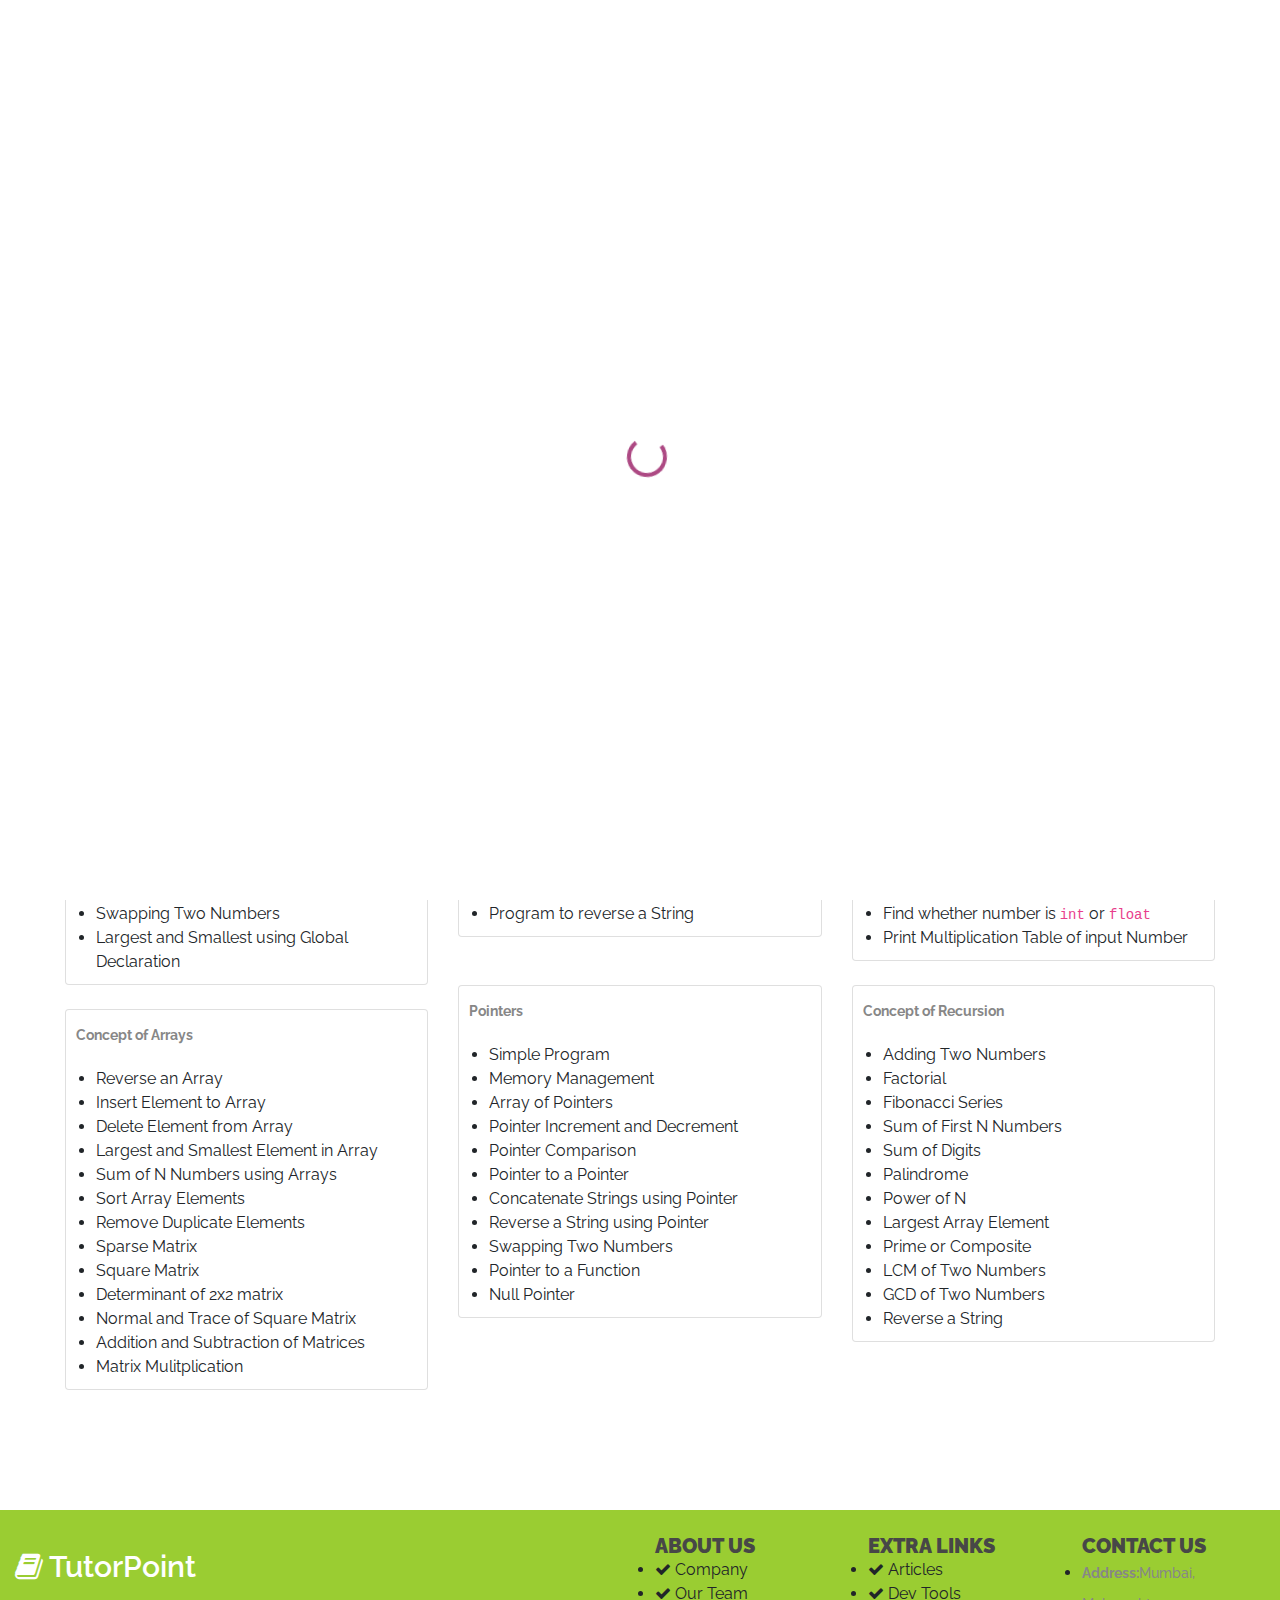
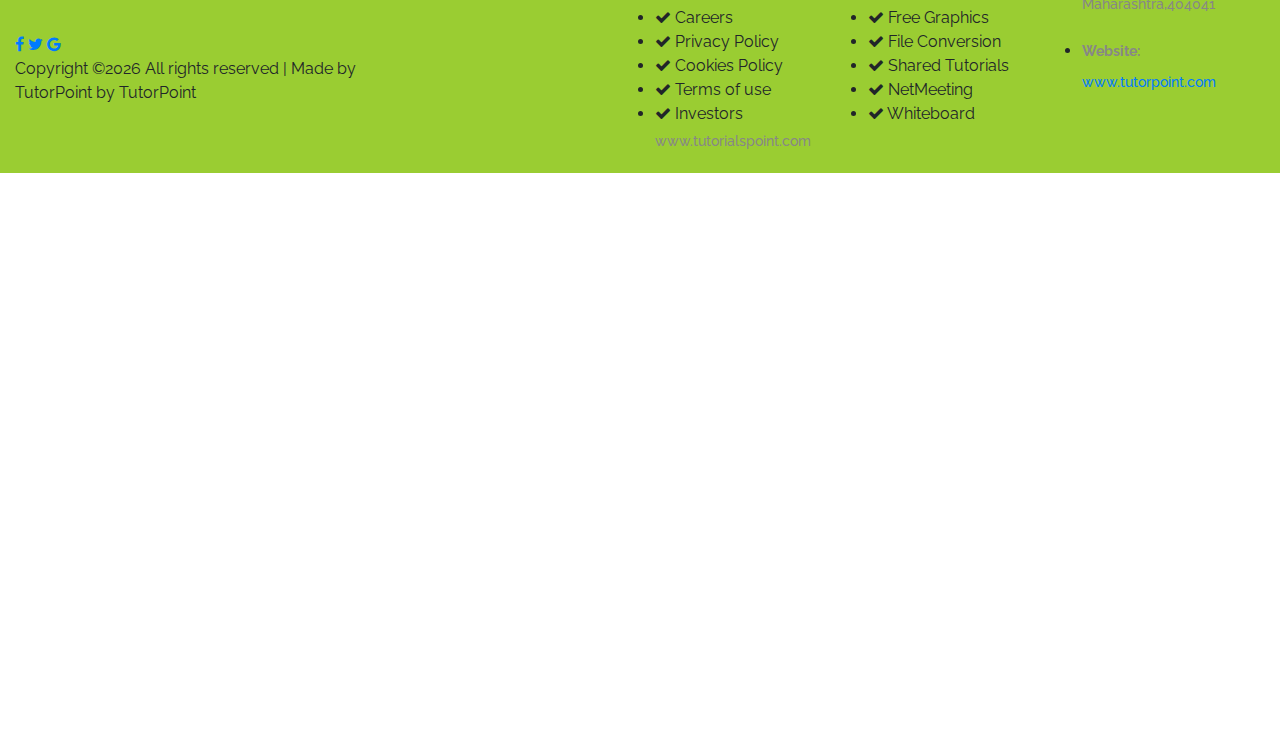
<file: index.html>
<html xmlns="http://www.w3.org/1999/xhtml" lang="en">

<head>
	<meta http-equiv="Content-Type" content="text/html; charset=utf-8" />
	<meta name="description" content="HTTrack is an easy-to-use website mirror utility. It allows you to download a World Wide website from the Internet to a local directory,building recursively all structures, getting html, images, and other files from the server to your computer. Links are rebuiltrelatively so that you can freely browse to the local site (works with any browser). You can mirror several sites together so that you can jump from one toanother. You can, also, update an existing mirror site, or resume an interrupted download. The robot is fully configurable, with an integrated help" />
	<meta name="keywords" content="httrack, HTTRACK, HTTrack, winhttrack, WINHTTRACK, WinHTTrack, offline browser, web mirror utility, aspirateur web, surf offline, web capture, www mirror utility, browse offline, local  site builder, website mirroring, aspirateur www, internet grabber, capture de site web, internet tool, hors connexion, unix, dos, windows 95, windows 98, solaris, ibm580, AIX 4.0, HTS, HTGet, web aspirator, web aspirateur, libre, GPL, GNU, free software" />
	<title>Local index - HTTrack Website Copier</title>
  <!-- Mirror and index made by HTTrack Website Copier/3.49-2 [XR&CO'2014] -->
	<style type="text/css">
	<!--

body {
	margin: 0;  padding: 0;  margin-bottom: 15px;  margin-top: 8px;
	background: #77b;
}
body, td {
	font: 14px "Trebuchet MS", Verdana, Arial, Helvetica, sans-serif;
	}

#subTitle {
	background: #000;  color: #fff;  padding: 4px;  font-weight: bold; 
	}

#siteNavigation a, #siteNavigation .current {
	font-weight: bold;  color: #448;
	}
#siteNavigation a:link    { text-decoration: none; }
#siteNavigation a:visited { text-decoration: none; }

#siteNavigation .current { background-color: #ccd; }

#siteNavigation a:hover   { text-decoration: none;  background-color: #fff;  color: #000; }
#siteNavigation a:active  { text-decoration: none;  background-color: #ccc; }


a:link    { text-decoration: underline;  color: #00f; }
a:visited { text-decoration: underline;  color: #000; }
a:hover   { text-decoration: underline;  color: #c00; }
a:active  { text-decoration: underline; }

#pageContent {
	clear: both;
	border-bottom: 6px solid #000;
	padding: 10px;  padding-top: 20px;
	line-height: 1.65em;
	background-image: url(backblue.gif);
	background-repeat: no-repeat;
	background-position: top right;
	}

#pageContent, #siteNavigation {
	background-color: #ccd;
	}


.imgLeft  { float: left;   margin-right: 10px;  margin-bottom: 10px; }
.imgRight { float: right;  margin-left: 10px;   margin-bottom: 10px; }

hr { height: 1px;  color: #000;  background-color: #000;  margin-bottom: 15px; }

h1 { margin: 0;  font-weight: bold;  font-size: 2em; }
h2 { margin: 0;  font-weight: bold;  font-size: 1.6em; }
h3 { margin: 0;  font-weight: bold;  font-size: 1.3em; }
h4 { margin: 0;  font-weight: bold;  font-size: 1.18em; }

.blak { background-color: #000; }
.hide { display: none; }
.tableWidth { min-width: 400px; }

.tblRegular       { border-collapse: collapse; }
.tblRegular td    { padding: 6px;  background-image: url(fade.gif);  border: 2px solid #99c; }
.tblHeaderColor, .tblHeaderColor td { background: #99c; }
.tblNoBorder td   { border: 0; }


// -->
</style>

</head>

<table width="76%" border="0" align="center" cellspacing="0" cellpadding="3" class="tableWidth">
	<tr>
	<td id="subTitle">HTTrack Website Copier - Open Source offline browser</td>
	</tr>
</table>
<table width="76%" border="0" align="center" cellspacing="0" cellpadding="0" class="tableWidth">
<tr class="blak">
<td>
	<table width="100%" border="0" align="center" cellspacing="1" cellpadding="0">
	<tr>
	<td colspan="6"> 
		<table width="100%" border="0" align="center" cellspacing="0" cellpadding="10">
		<tr> 
		<td id="pageContent"> 
<!-- ==================== End prologue ==================== -->

	<meta name="generator" content="HTTrack Website Copier/3.x">
	<TITLE>Local index - HTTrack</TITLE>
</HEAD>
<BODY>
<H1 ALIGN=Center>Index of locally available sites:</H1>
	<TABLE BORDER="0" WIDTH="100%" CELLSPACING="1" CELLPADDING="0">
		<TR>
			<TD BACKGROUND="fade.gif">
				&middot;
					<A HREF="internship.suvenconsultants.com/projects/tutorialspoint/courses.html">
						WebUni - Education Template
					</A>		
			</TD>
		</TR>
	</TABLE>
	<BR>
	<BR>
	<BR>
  	<H6 ALIGN="RIGHT">
	<I>Mirror and index made by HTTrack Website Copier [XR&amp;CO'2008]</I>
	</H6>
	<!-- Mirror and index made by HTTrack Website Copier/3.49-2 [XR&CO'2014] -->
	<!-- Thanks for using HTTrack Website Copier! -->
	<meta HTTP-EQUIV="Refresh" CONTENT="0; URL=internship.suvenconsultants.com/projects/tutorialspoint/courses.html">


<!-- ==================== Start epilogue ==================== -->
		</td>
		</tr>
		</table>
	</td>
	</tr>
	</table>
</td>
</tr>
</table>

<table width="76%" border="0" align="center" valign="bottom" cellspacing="0" cellpadding="0">
	<tr>
	<td id="footer"><small>&copy; 2008 Xavier Roche & other contributors - Web Design: Leto Kauler.</small></td>
	</tr>
</table>

</body>

</html>
</file>
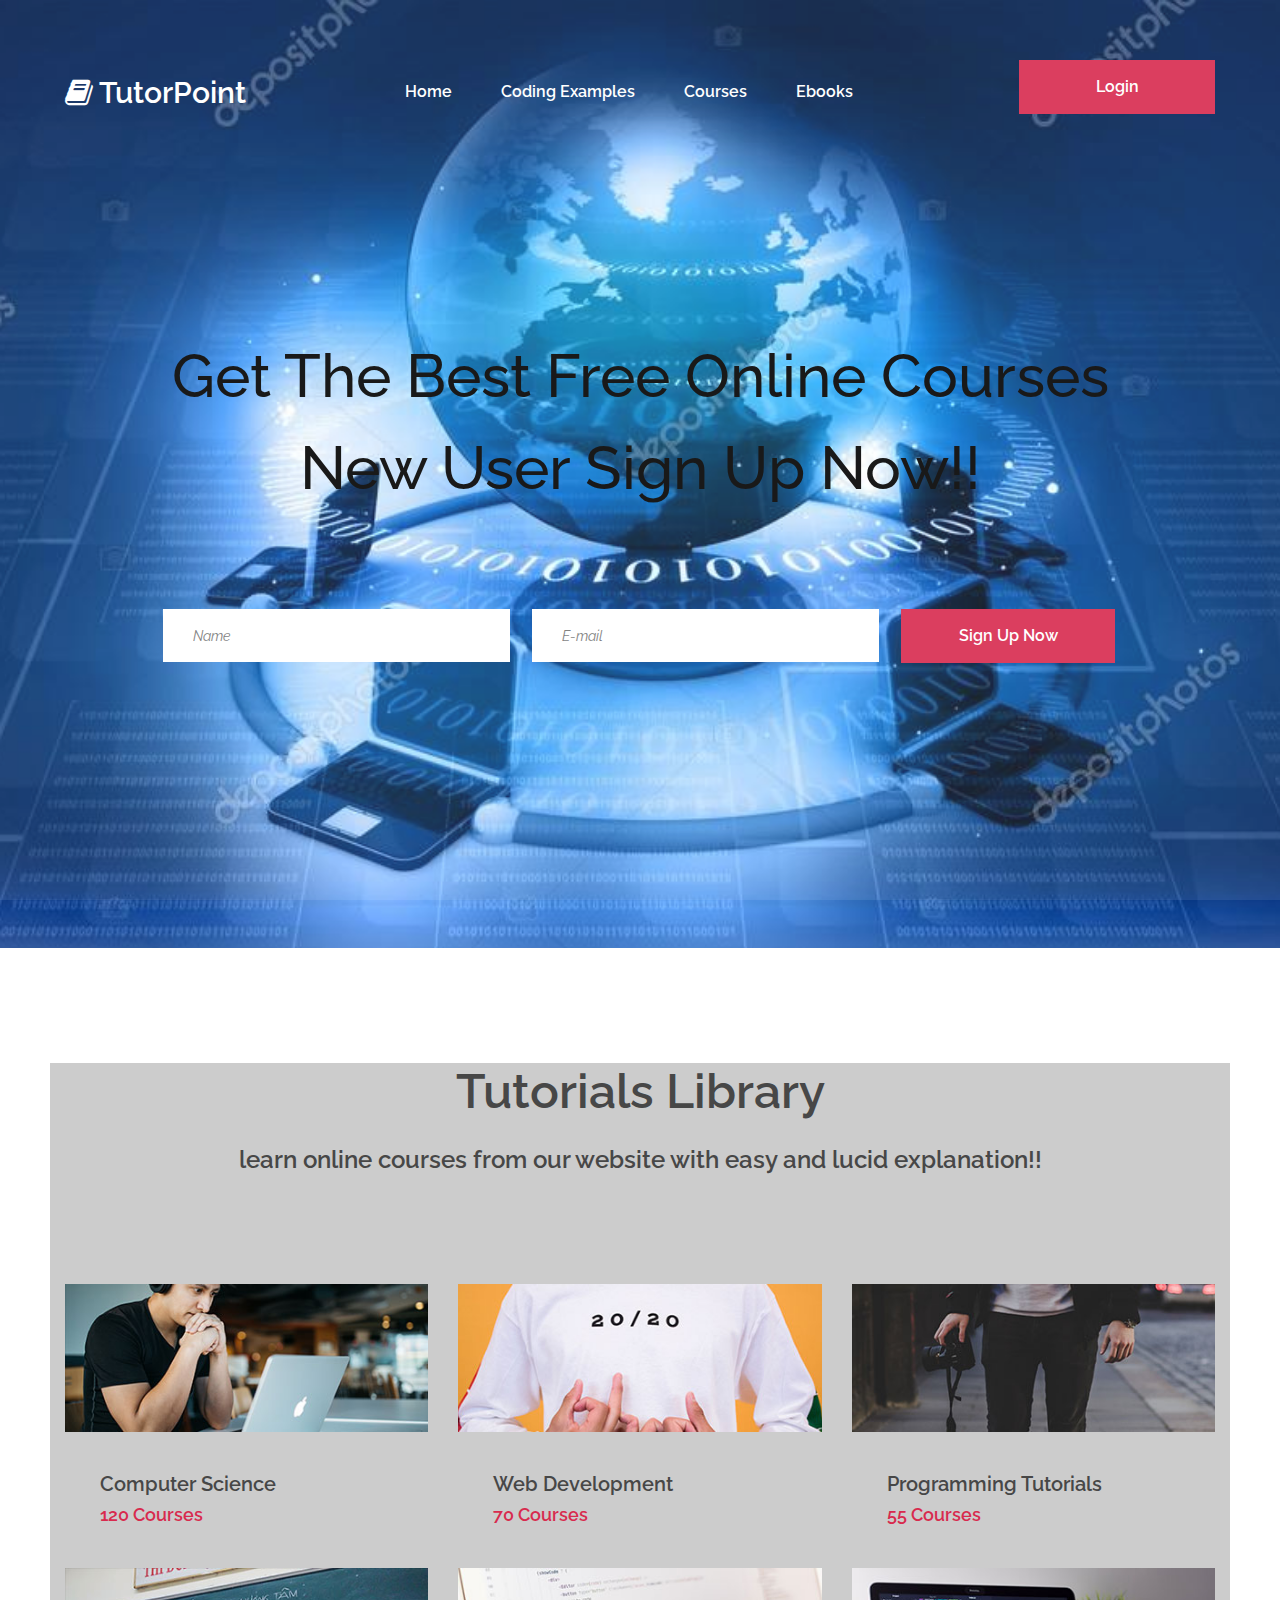
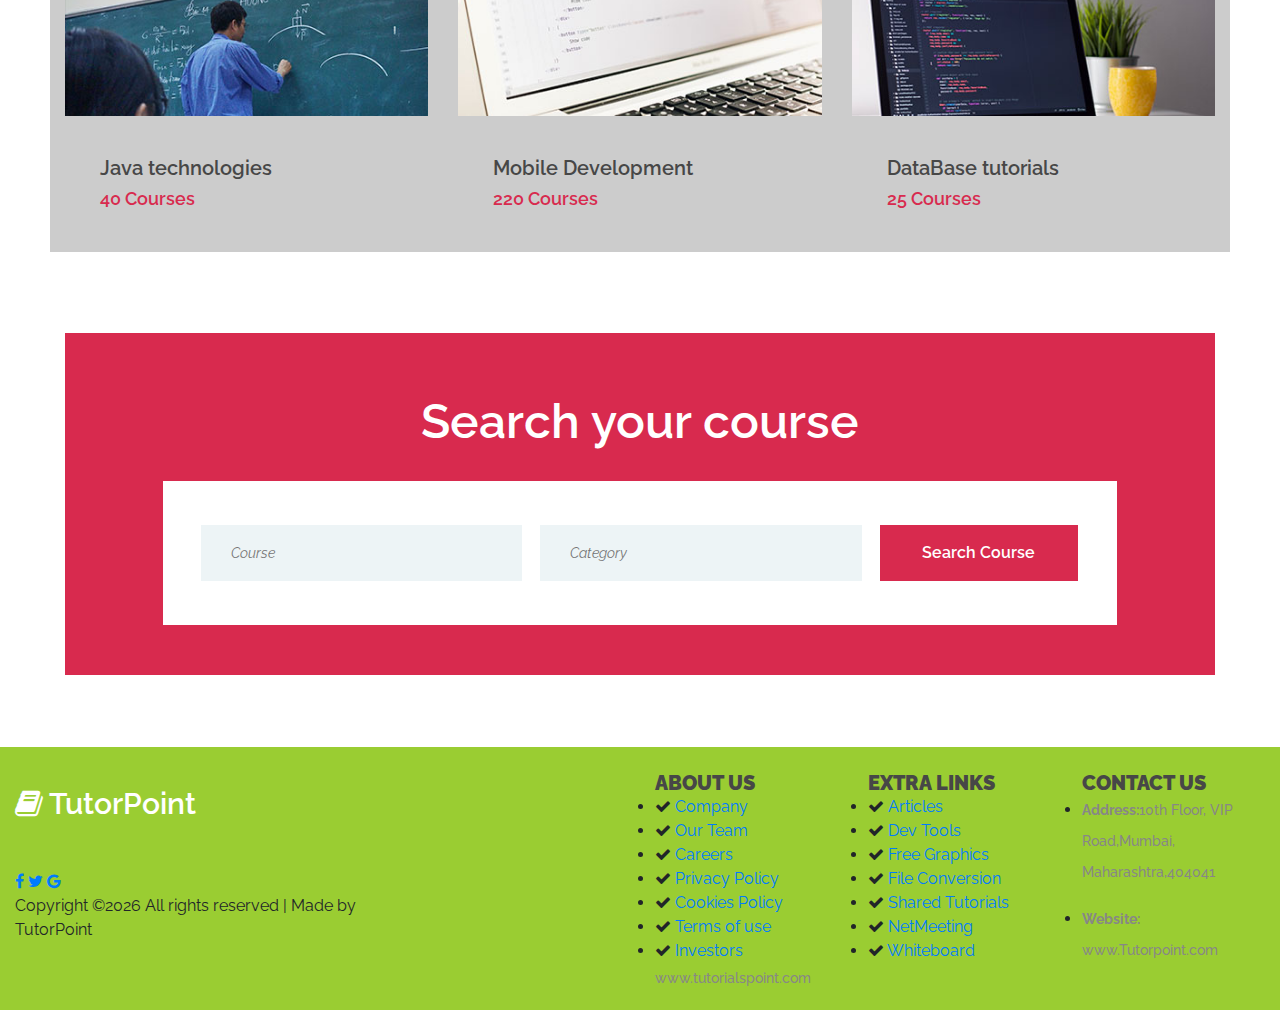
<file: internship.suvenconsultants.com/projects/tutorialspoint/index.html>
<!DOCTYPE html>
<html lang="en">

<!-- Mirrored from internship.suvenconsultants.com/projects/tutorialspoint/index.html by HTTrack Website Copier/3.x [XR&CO'2014], Thu, 24 Dec 2020 09:22:49 GMT -->
<head>
	<title>TutorPoint</title>
	<meta charset="UTF-8">
	<meta name="description" content="WebUni Education Template">
	<meta name="keywords" content="webuni, education, creative, html">
	<meta name="viewport" content="width=device-width, initial-scale=1.0">
	<!-- Favicon -->   
	<link href="img/favicon.ico" rel="shortcut icon"/>

	<!-- Google Fonts -->
	<link href="https://fonts.googleapis.com/css?family=Raleway:400,400i,500,500i,600,600i,700,700i,800,800i" rel="stylesheet">

	<!-- Stylesheets -->
	<link rel="stylesheet" href="css/bootstrap.min.css"/>
	<link rel="stylesheet" href="css/font-awesome.min.css"/>
	<link rel="stylesheet" href="css/owl.carousel.css"/>
	<link rel="stylesheet" href="css/style.css"/>
	
	
	<link rel="stylesheet" href="../../../cdnjs.cloudflare.com/ajax/libs/font-awesome/4.7.0/css/font-awesome.min.css">


	<!--[if lt IE 9]>
	  <script src="https://oss.maxcdn.com/html5shiv/3.7.2/html5shiv.min.js"></script>
	  <script src="https://oss.maxcdn.com/respond/1.4.2/respond.min.js"></script>
	<![endif]-->

</head>
<body>
	<!-- Page Preloder -->
	<div id="preloder">
		<div class="loader"></div>
	</div>

	<!-- Header section -->
	<header class="header-section">
		<div class="container">
			<div class="row">
				<div class="col-lg-3 col-md-3">
					<div class="site-logo">
					    <h3 style="color:white;margin-top:15px;"><i class="fa fa-book" aria-hidden="true"></i> TutorPoint</h3>
					</div>
					<div class="nav-switch">
						<i class="fa fa-bars"></i>
					</div>
				</div>
				<div class="col-lg-9 col-md-9">
					<a class="site-btn header-btn" href="contact.html">Login</a>
					<nav class="main-menu">
						<ul>
							<li><a href="#">Home</a></li>
							<li><a href="courses.html">Coding Examples</a></li>
							<li><a href="blog.html">Courses</a></li>
							<li><a href="contact.html">Ebooks</a></li>
							
						</ul>
					</nav>
				</div>
			</div>
		</div>
	</header>
	<!-- Header section end -->


	<!-- Hero section -->
	<section class="hero-section set-bg" data-setbg="../../../st.depositphotos.com/3223379/4561/i/950/depositphotos_45617079-stock-photo-global-computer-network-on-abstract.jpg">
		<div class="container">
			<div class="hero-text text-white">
				<h2 style="color:black ">Get The Best Free Online Courses</h2>
				<h2 style="color:black ">New User Sign Up Now!!</h2>
			</div>
			<div class="row">
				<div class="col-lg-10 offset-lg-1">
					<form class="intro-newslatter">
						<input type="text" placeholder="Name">
						<input type="text" class="last-s" placeholder="E-mail">
						<button class="site-btn">Sign Up Now</button>
					</form>
				</div>
			</div>
		</div>
	</section>
	<!-- Hero section end -->


	<!-- categories section -->
	<section class="categories-section spad">
		<div class="container">
			<div class="section-title">
				<h2>Tutorials Library</h2>
				<h4>learn online courses from our website with easy and lucid explanation!!</h4>
			</div>
			<div class="row">
				<!-- categorie -->
				<div class="col-lg-4 col-md-6">
					<div class="categorie-item">
						<div class="ci-thumb set-bg" data-setbg="img/categories/1.jpg"></div>
						<div class="ci-text">
							<h5>Computer Science</h5>
							
							<span>120 Courses</span>
						</div>
					</div>
				</div>
				<!-- categorie -->
				<div class="col-lg-4 col-md-6">
					<div class="categorie-item">
						<div class="ci-thumb set-bg" data-setbg="img/categories/2.jpg"></div>
						<div class="ci-text">
							<h5>Web Development</h5>
						
							<span>70 Courses</span>
						</div>
					</div>
				</div>
				<!-- categorie -->
				<div class="col-lg-4 col-md-6">
					<div class="categorie-item">
						<div class="ci-thumb set-bg" data-setbg="img/categories/3.jpg"></div>
						<div class="ci-text">
							<h5>Programming Tutorials</h5>
						
							<span>55 Courses</span>
						</div>
					</div>
				</div>
				<!-- categorie -->
				<div class="col-lg-4 col-md-6">
					<div class="categorie-item">
						<div class="ci-thumb set-bg" data-setbg="img/categories/4.jpg"></div>
						<div class="ci-text">
							<h5>Java technologies</h5>
						
							<span>40 Courses</span>
						</div>
					</div>
				</div>
				<!-- categorie -->
				<div class="col-lg-4 col-md-6">
					<div class="categorie-item">
						<div class="ci-thumb set-bg" data-setbg="img/categories/5.jpg"></div>
						<div class="ci-text">
							<h5>Mobile Development</h5>
						
							<span>220 Courses</span>
						</div>
					</div>
				</div>
				<!-- categorie -->
				<div class="col-lg-4 col-md-6">
					<div class="categorie-item">
						<div class="ci-thumb set-bg" data-setbg="img/categories/6.jpg"></div>
						<div class="ci-text">
							<h5>DataBase tutorials</h5>
						
							<span>25 Courses</span>
						</div>
					</div>
				</div>
			</div>
		</div>
	</section>
	<!-- categories section end -->


	<!-- search section -->
	<section class="search-section">
		<div class="container">
			<div class="search-warp">
				<div class="section-title text-white">
					<h2>Search your course</h2>
				</div>
				<div class="row">
					<div class="col-md-10 offset-md-1">
						<!-- search form -->
						<form class="course-search-form">
							<input type="text" placeholder="Course">
							<input type="text" class="last-m" placeholder="Category">
							<button class="site-btn">Search Course</button>
						</form>
					</div>
				</div>
			</div>
		</div>
	</section>
	<!-- search section end -->


	<!-- course section -->
	
	<!-- course section end -->


	<!-- signup section -->
	
	<!-- signup section end -->


	<!-- banner section -->
	<br>
	<br>
	<br>




	<!-- footer section -->
	<footer>
		<div class="container-fluid" style="background-color:yellowgreen">

			<div class="row">
				<div class="col-md-6 col-lg-3 col-xl-4">
					<div class="margin-b-30">
						<br>
						<h3 style="color:white;margin-top:15px;"><i class="fa fa-book" aria-hidden="true"></i> TutorPoint</h3>
						<br>
						<br>
						 <ul>
              <a href="#" class="fa fa-facebook"></a>
				<a href="#" class="fa fa-twitter"></a>
				<a href="#" class="fa fa-google"></a>
            </ul>
            
        Copyright &copy;<script>document.write(new Date().getFullYear());</script> 
        All rights reserved | Made by TutorPoint
        
			
					</div><!-- margin-b-30 -->
				</div><!-- col-sm-6 -->
				
				<div class="hidden-lg-down col-xl-2"></div>
				
				<div class="col-md-6 col-lg-2 col-xl-2">
					<div class="footer">
						<br>
						<h5 class="title margin-b-20"><b>ABOUT US</b></h5>
			   <ul class="">
               <li><i class="fa fa-check"></i> <a href="#">Company</a></li>
               <li><i class="fa fa-check"></i> <a href="#">Our Team</a></li>
               <li><i class="fa fa-check"></i> <a href="#">Careers</a></li>
               <li><i class="fa fa-check"></i> <a href="#">Privacy Policy</a></li>
               <li><i class="fa fa-check"></i> <a href="#">Cookies Policy</a></li>
               <li><i class="fa fa-check"></i> <a href="#">Terms of use</a></li>
               <li><i class="fa fa-check"></i> <a href="#">Investors</a></li>
            </ul>

						<p>www.tutorialspoint.com</p>
					</div><!-- footer-section -->
				</div><!-- col-sm-2 -->
				
				<div class="col-md-6 col-lg-3 col-xl-2">
					<div class="footer">
							<br>
						<h5 class="title margin-b-20"><b>EXTRA LINKS</b></h5>
						 <ul class="">
               <li><i class="fa fa-check"></i> <a href="#">Articles</a></li>
               <li><i class="fa fa-check"></i> <a href="#">Dev Tools</a></li>
               <li><i class="fa fa-check"></i> <a href="#">Free Graphics</a></li>
               <li><i class="fa fa-check"></i> <a href="#">File Conversion</a></li>
               <li><i class="fa fa-check"></i> <a href="#">Shared Tutorials</a></li>
               <li><i class="fa fa-check"></i> <a href="#">NetMeeting</a></li>
               <li><i class="fa fa-check"></i> <a href="#">Whiteboard</a></li>
            </ul>
					</div><!-- footer-section -->
				</div><!-- col-sm-2 -->
				
				<div class="col-md-6 col-lg-3 col-xl-2">

					<div class="footer">
							<br>
						<h5 class="title margin-b-20"><b>CONTACT US</b></h5>
						 <ul>
               <li><p><i class="icon icon-map-marker"></i> <strong>Address:</strong>10th Floor, VIP Road,Mumbai, Maharashtra,404041</p></li>
               <li><p><i class="icon icon-dribbble"></i> <strong>Website:</strong> <a>www.Tutorpoint.com</a></p></li>
            </ul>
					</div><!-- footer-section -->
				</div><!-- col-sm-2 -->
				
			</div><!-- row -->
		</div><!-- container -->

	</footer>
	<!-- footer section end -->


	<!--====== Javascripts & Jquery ======-->
	<script src="js/jquery-3.2.1.min.js"></script>
	<script src="js/bootstrap.min.js"></script>
	<script src="js/mixitup.min.js"></script>
	<script src="js/circle-progress.min.js"></script>
	<script src="js/owl.carousel.min.js"></script>
	<script src="js/main.js"></script>

<!-- Mirrored from internship.suvenconsultants.com/projects/tutorialspoint/index.html by HTTrack Website Copier/3.x [XR&CO'2014], Thu, 24 Dec 2020 09:22:53 GMT -->
</html>
</file>
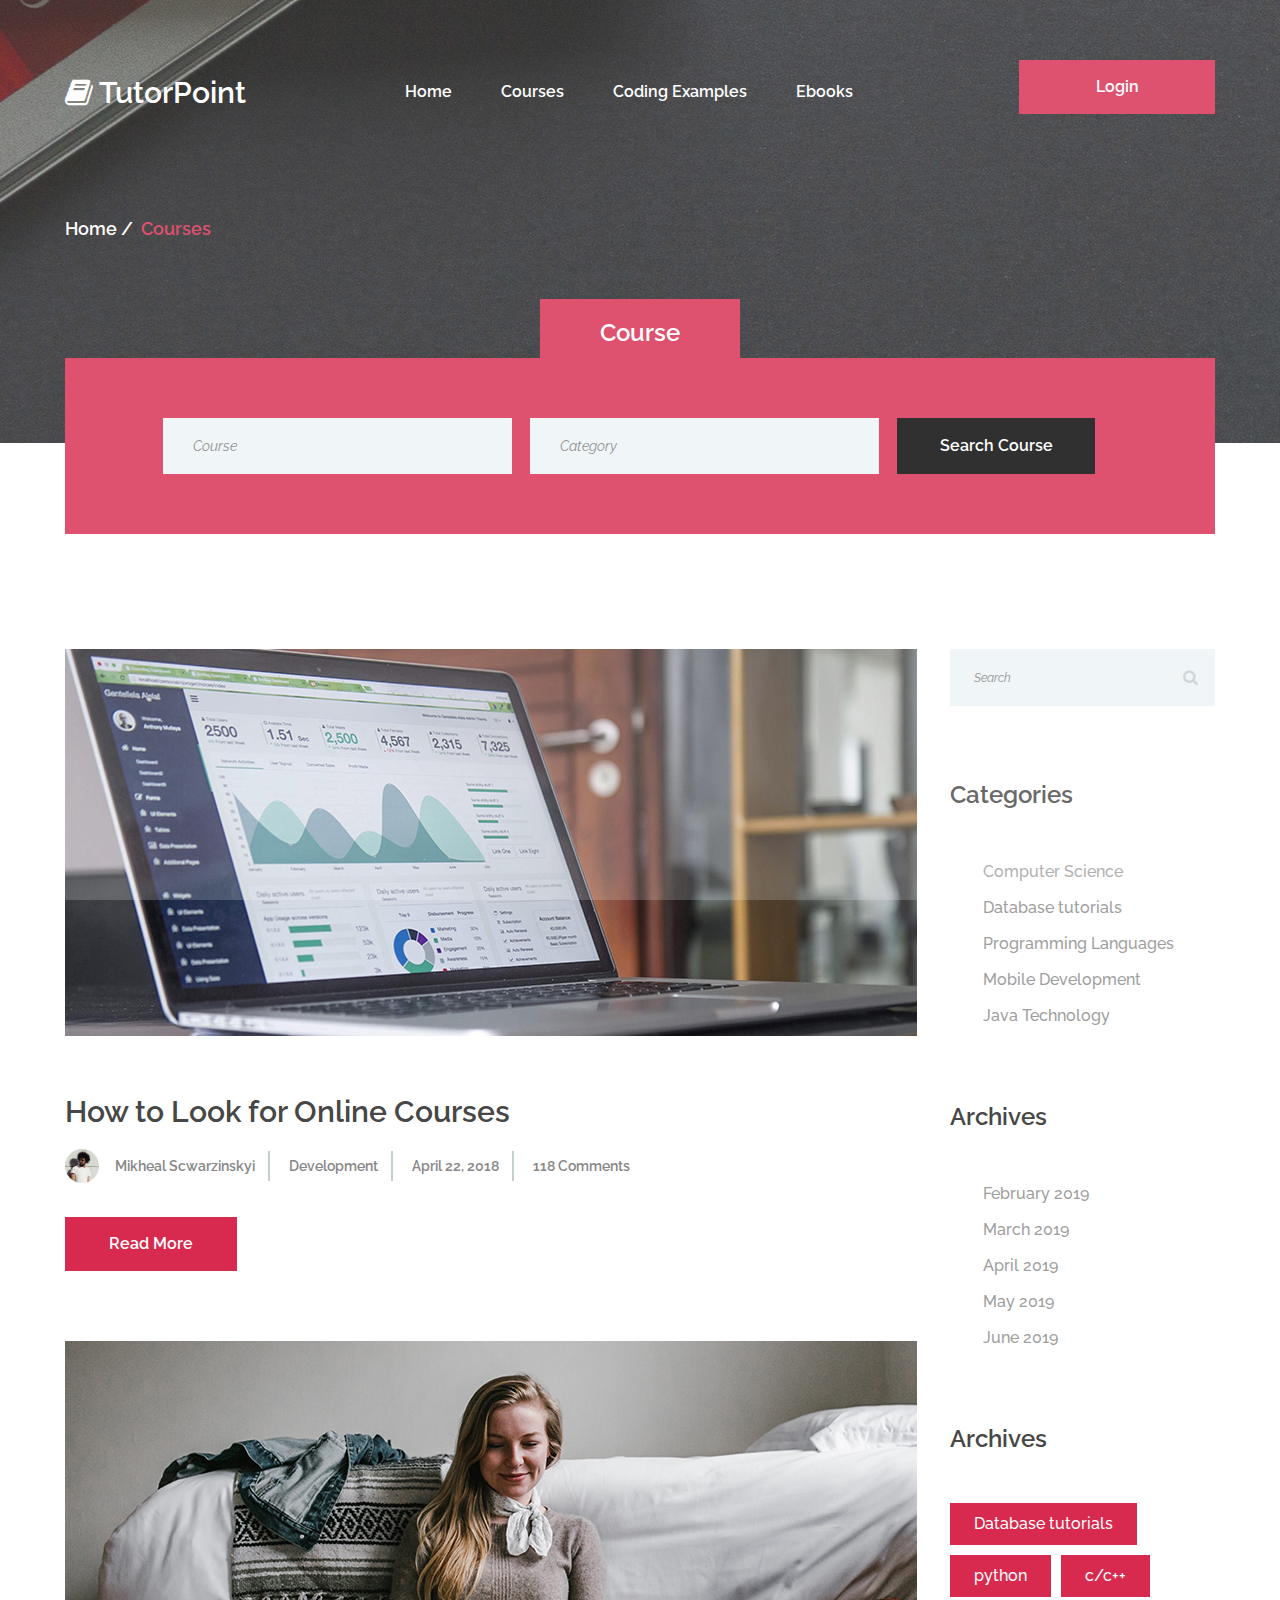
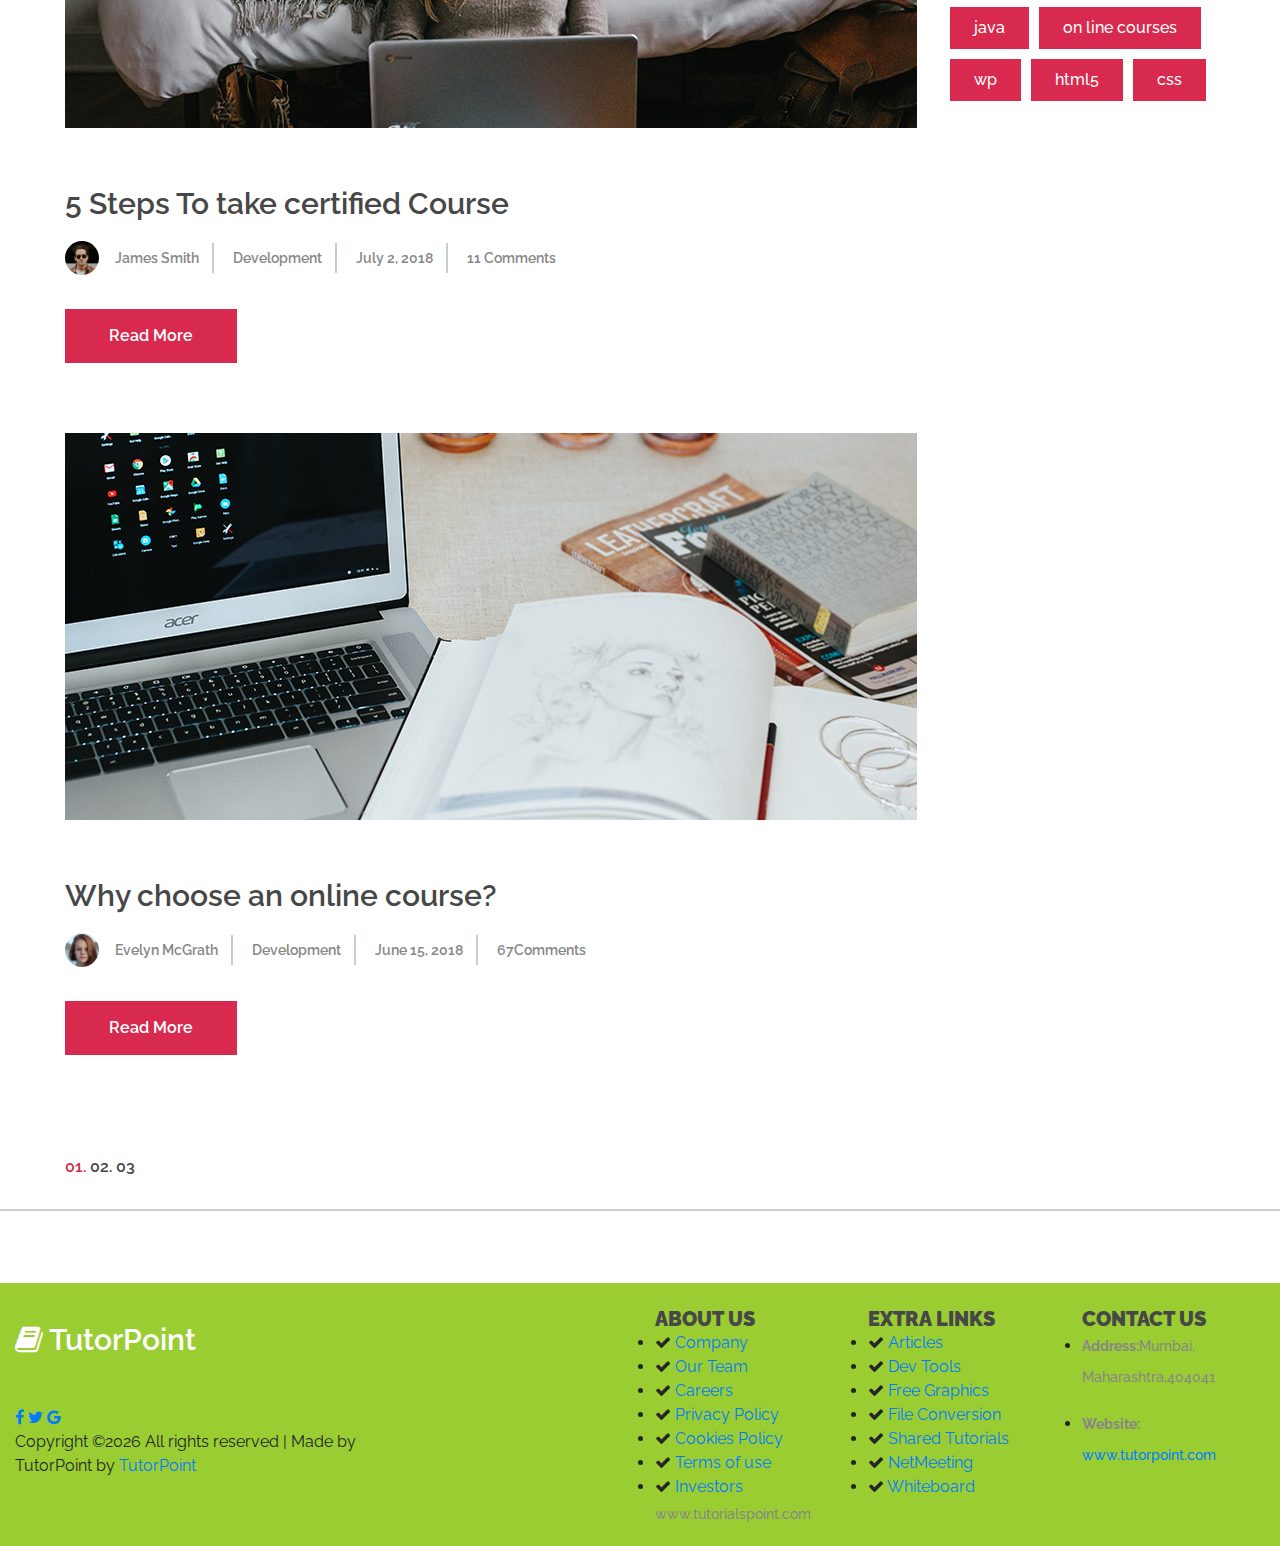
<file: internship.suvenconsultants.com/projects/tutorialspoint/blog.html>
<!DOCTYPE html>
<html lang="en">

<!-- Mirrored from internship.suvenconsultants.com/projects/tutorialspoint/blog.html by HTTrack Website Copier/3.x [XR&CO'2014], Thu, 24 Dec 2020 09:22:53 GMT -->
<head>
	<title>WebUni - Education Template</title>
	<meta charset="UTF-8">
	<meta name="description" content="WebUni Education Template">
	<meta name="keywords" content="webuni, education, creative, html">
	<meta name="viewport" content="width=device-width, initial-scale=1.0">
	<!-- Favicon -->   
	<link href="img/favicon.ico" rel="shortcut icon"/>

	<!-- Google Fonts -->
	<link href="https://fonts.googleapis.com/css?family=Raleway:400,400i,500,500i,600,600i,700,700i,800,800i" rel="stylesheet">

	<!-- Stylesheets -->
	<link rel="stylesheet" href="css/bootstrap.min.css"/>
	<link rel="stylesheet" href="css/font-awesome.min.css"/>
	<link rel="stylesheet" href="css/owl.carousel.css"/>
	<link rel="stylesheet" href="css/style.css"/>


	<!--[if lt IE 9]>
	  <script src="https://oss.maxcdn.com/html5shiv/3.7.2/html5shiv.min.js"></script>
	  <script src="https://oss.maxcdn.com/respond/1.4.2/respond.min.js"></script>
	<![endif]-->

</head>
<body>
	<!-- Page Preloder -->
	<div id="preloder">
		<div class="loader"></div>
	</div>


	<!-- Header section -->
	<header class="header-section">
		<div class="container">
			<div class="row">
				<div class="col-lg-3 col-md-3">
					<div class="site-logo">
                        <h3 style="color:white;margin-top:15px;"><i class="fa fa-book" aria-hidden="true"></i> TutorPoint</h3>
					</div>
					<div class="nav-switch">
						<i class="fa fa-bars"></i>
					</div>
				</div>
				<div class="col-lg-9 col-md-9">
					<a href="#" class="site-btn header-btn">Login</a>
					<nav class="main-menu">
						<ul>
							<li><a href="index.html">Home</a></li>
							<li><a href="#">Courses</a></li>
							<li><a href="courses.html">Coding Examples</a></li>
							<li><a href="contact.html">Ebooks</a></li>
						</ul>
					</nav>
				</div>
			</div>
		</div>
	</header>
	<!-- Header section end -->


	<!-- Page info -->
	<div class="page-info-section set-bg" data-setbg="img/page-bg/3.jpg">
		<div class="container">
			<div class="site-breadcrumb">
				<a href="#">Home</a>
				<span>Courses</span>
			</div>
		</div>
	</div>
	<!-- Page info end -->


	<!-- search section -->
	<section class="search-section ss-other-page">
		<div class="container">
			<div class="search-warp">
				<div class="section-title text-white">
					<h2><span>Course</span></h2>
				</div>
				<div class="row">
					<div class="col-lg-10 offset-lg-1">
						<!-- search form -->
						<form class="course-search-form">
							<input type="text" placeholder="Course">
							<input type="text" class="last-m" placeholder="Category">
							<button class="site-btn btn-dark">Search Course</button>
						</form>
					</div>
				</div>
			</div>
		</div>
	</section>
	<!-- search section end -->


	<!-- Page  -->
	<section class="blog-page spad pb-0">
		<div class="container">
			<div class="row">
				<div class="col-lg-9">
					<!-- blog post -->
					<div class="blog-post">
						<img src="img/blog/1.jpg" alt="">
						<h3>How to Look for Online Courses</h3>
						<div class="blog-metas">
							<div class="blog-meta author">
								<div class="post-author set-bg" data-setbg="img/authors/1.jpg"></div>
								<a href="#">Mikheal Scwarzinskyi</a>
							</div>
							<div class="blog-meta">
								<a href="#">Development</a>
							</div>
							<div class="blog-meta">
								<a href="#">April 22, 2018</a>
							</div>
							<div class="blog-meta">
								<a href="#">118 Comments</a>
							</div>
						</div>
						<p> </p>
						<a href="#" class="site-btn readmore">Read More</a>
					</div>
					<!-- blog post -->
					<div class="blog-post">
						<img src="img/blog/2.jpg" alt="">
						<h3>5 Steps To take certified Course</h3>
						<div class="blog-metas">
							<div class="blog-meta author">
								<div class="post-author set-bg" data-setbg="img/authors/2.jpg"></div>
								<a href="#">James Smith</a>
							</div>
							<div class="blog-meta">
								<a href="#">Development</a>
							</div>
							<div class="blog-meta">
								<a href="#">July 2, 2018</a>
							</div>
							<div class="blog-meta">
								<a href="#">11 Comments</a>
							</div>
						</div>
						<p> </p>
						<a href="#" class="site-btn readmore">Read More</a>
					</div>
					<!-- blog post -->
					<div class="blog-post">
						<img src="img/blog/3.jpg" alt="">
						<h3>Why choose an online course?</h3>
						<div class="blog-metas">
							<div class="blog-meta author">
								<div class="post-author set-bg" data-setbg="img/authors/3.jpg"></div>
								<a href="#">Evelyn McGrath</a>
							</div>
							<div class="blog-meta">
								<a href="#">Development</a>
							</div>
							<div class="blog-meta">
								<a href="#">June 15, 2018</a>
							</div>
							<div class="blog-meta">
								<a href="#">67Comments</a>
							</div>
						</div>
						<p> </p>
						<a href="#" class="site-btn readmore">Read More</a>
					</div>
					<div class="site-pagination">
						<span class="active">01.</span>
						<a href="#">02.</a>
						<a href="#">03</a>
					</div>
				</div>
				<div class="col-lg-3 col-md-5 col-sm-9 sidebar">
					<div class="sb-widget-item">
						<form class="search-widget">
							<input type="text" placeholder="Search">
							<button><i class="fa fa-search"></i></button>
						</form>
					</div>
					<div class="sb-widget-item">
						<h4 class="sb-w-title">Categories</h4>
						<ul>
							<li><a href="#">Computer Science</a></li>
							<li><a href="#">Database tutorials </a></li>
							<li><a href="#">Programming Languages</a></li>
							<li><a href="#">Mobile Development</a></li>
							<li><a href="#">Java Technology</a></li>
						</ul>
					</div>
					<div class="sb-widget-item">
						<h4 class="sb-w-title">Archives</h4>
						<ul>
							<li><a href="#">February 2019</a></li>
							<li><a href="#">March 2019</a></li>
							<li><a href="#">April 2019</a></li>
							<li><a href="#">May 2019</a></li>
							<li><a href="#">June 2019</a></li>
						</ul>
					</div>
					<div class="sb-widget-item">
						<h4 class="sb-w-title">Archives</h4>
						<div class="tags">
							<a href="#">Database tutorials</a>
							<a href="#">python</a>
							<a href="#">c/c++</a>
							<a href="#">java</a>
							<a href="#">on line courses</a>
							<a href="#">wp</a>
							<a href="#">html5</a>
							<a href="#">css</a>
						</div>
					
				</div>
			</div>
		</div>
	</section>
	<!-- Page end -->


	<!-- banner section -->
	<br>
	<br>
	<br>

	<!-- banner section end -->


	<!-- footer section -->
		<footer>
		<div class="container-fluid" style="background-color:yellowgreen">

			<div class="row">
				<div class="col-md-6 col-lg-3 col-xl-4">
					<div class="margin-b-30">
						<br>
						<h3 style="color:white;margin-top:15px;"><i class="fa fa-book" aria-hidden="true"></i> TutorPoint</h3>
						<br>
						<br>
						 <ul>
              <a href="#" class="fa fa-facebook"></a>
				<a href="#" class="fa fa-twitter"></a>
				<a href="#" class="fa fa-google"></a>
            </ul>
Copyright &copy;<script>document.write(new Date().getFullYear());</script> All rights reserved | Made by TutorPoint by 
<a href="#">TutorPoint</a>
<!-- Link back to Colorlib can't be removed. Template is licensed under CC BY 3.0. -->

					</div><!-- margin-b-30 -->
				</div><!-- col-sm-6 -->
				
				<div class="hidden-lg-down col-xl-2"></div>
				
				<div class="col-md-6 col-lg-2 col-xl-2">
					<div class="footer">
						<br>
						<h5 class="title margin-b-20"><b>ABOUT US</b></h5>
			   <ul class="">
               <li><i class="fa fa-check"></i> <a href="#">Company</a></li>
               <li><i class="fa fa-check"></i> <a href="#">Our Team</a></li>
               <li><i class="fa fa-check"></i> <a href="#">Careers</a></li>
               <li><i class="fa fa-check"></i> <a href="#">Privacy Policy</a></li>
               <li><i class="fa fa-check"></i> <a href="#">Cookies Policy</a></li>
               <li><i class="fa fa-check"></i> <a href="#">Terms of use</a></li>
               <li><i class="fa fa-check"></i> <a href="#">Investors</a></li>
            </ul>

						<p>www.tutorialspoint.com</p>
					</div><!-- footer-section -->
				</div><!-- col-sm-2 -->
				
				<div class="col-md-6 col-lg-3 col-xl-2">
					<div class="footer">
							<br>
						<h5 class="title margin-b-20"><b>EXTRA LINKS</b></h5>
						 <ul class="">
               <li><i class="fa fa-check"></i> <a href="#">Articles</a></li>
               <li><i class="fa fa-check"></i> <a href="#">Dev Tools</a></li>
               <li><i class="fa fa-check"></i> <a href="#">Free Graphics</a></li>
               <li><i class="fa fa-check"></i> <a href="#">File Conversion</a></li>
               <li><i class="fa fa-check"></i> <a href="#">Shared Tutorials</a></li>
               <li><i class="fa fa-check"></i> <a href="#">NetMeeting</a></li>
               <li><i class="fa fa-check"></i> <a href="#">Whiteboard</a></li>
            </ul>
					</div><!-- footer-section -->
				</div><!-- col-sm-2 -->
				
				<div class="col-md-6 col-lg-3 col-xl-2">

					<div class="footer">
							<br>
						<h5 class="title margin-b-20"><b>CONTACT US</b></h5>
						 <ul>
               <li><p><i class="icon icon-map-marker"></i> <strong>Address:</strong>Mumbai, Maharashtra,404041</p></li>
               <li><p><i class="icon icon-dribbble"></i> <strong>Website:</strong> <a href="#">www.tutorpoint.com</a></p></li>
            </ul>
					</div><!-- footer-section -->
				</div><!-- col-sm-2 -->
				
			</div><!-- row -->
		</div><!-- container -->

	</footer>
	<!-- footer section end -->


	<!--====== Javascripts & Jquery ======-->
	<script src="js/jquery-3.2.1.min.js"></script>
	<script src="js/bootstrap.min.js"></script>
	<script src="js/mixitup.min.js"></script>
	<script src="js/circle-progress.min.js"></script>
	<script src="js/owl.carousel.min.js"></script>
	<script src="js/main.js"></script>
</body>

<!-- Mirrored from internship.suvenconsultants.com/projects/tutorialspoint/blog.html by HTTrack Website Copier/3.x [XR&CO'2014], Thu, 24 Dec 2020 09:22:58 GMT -->
</html>
</file>
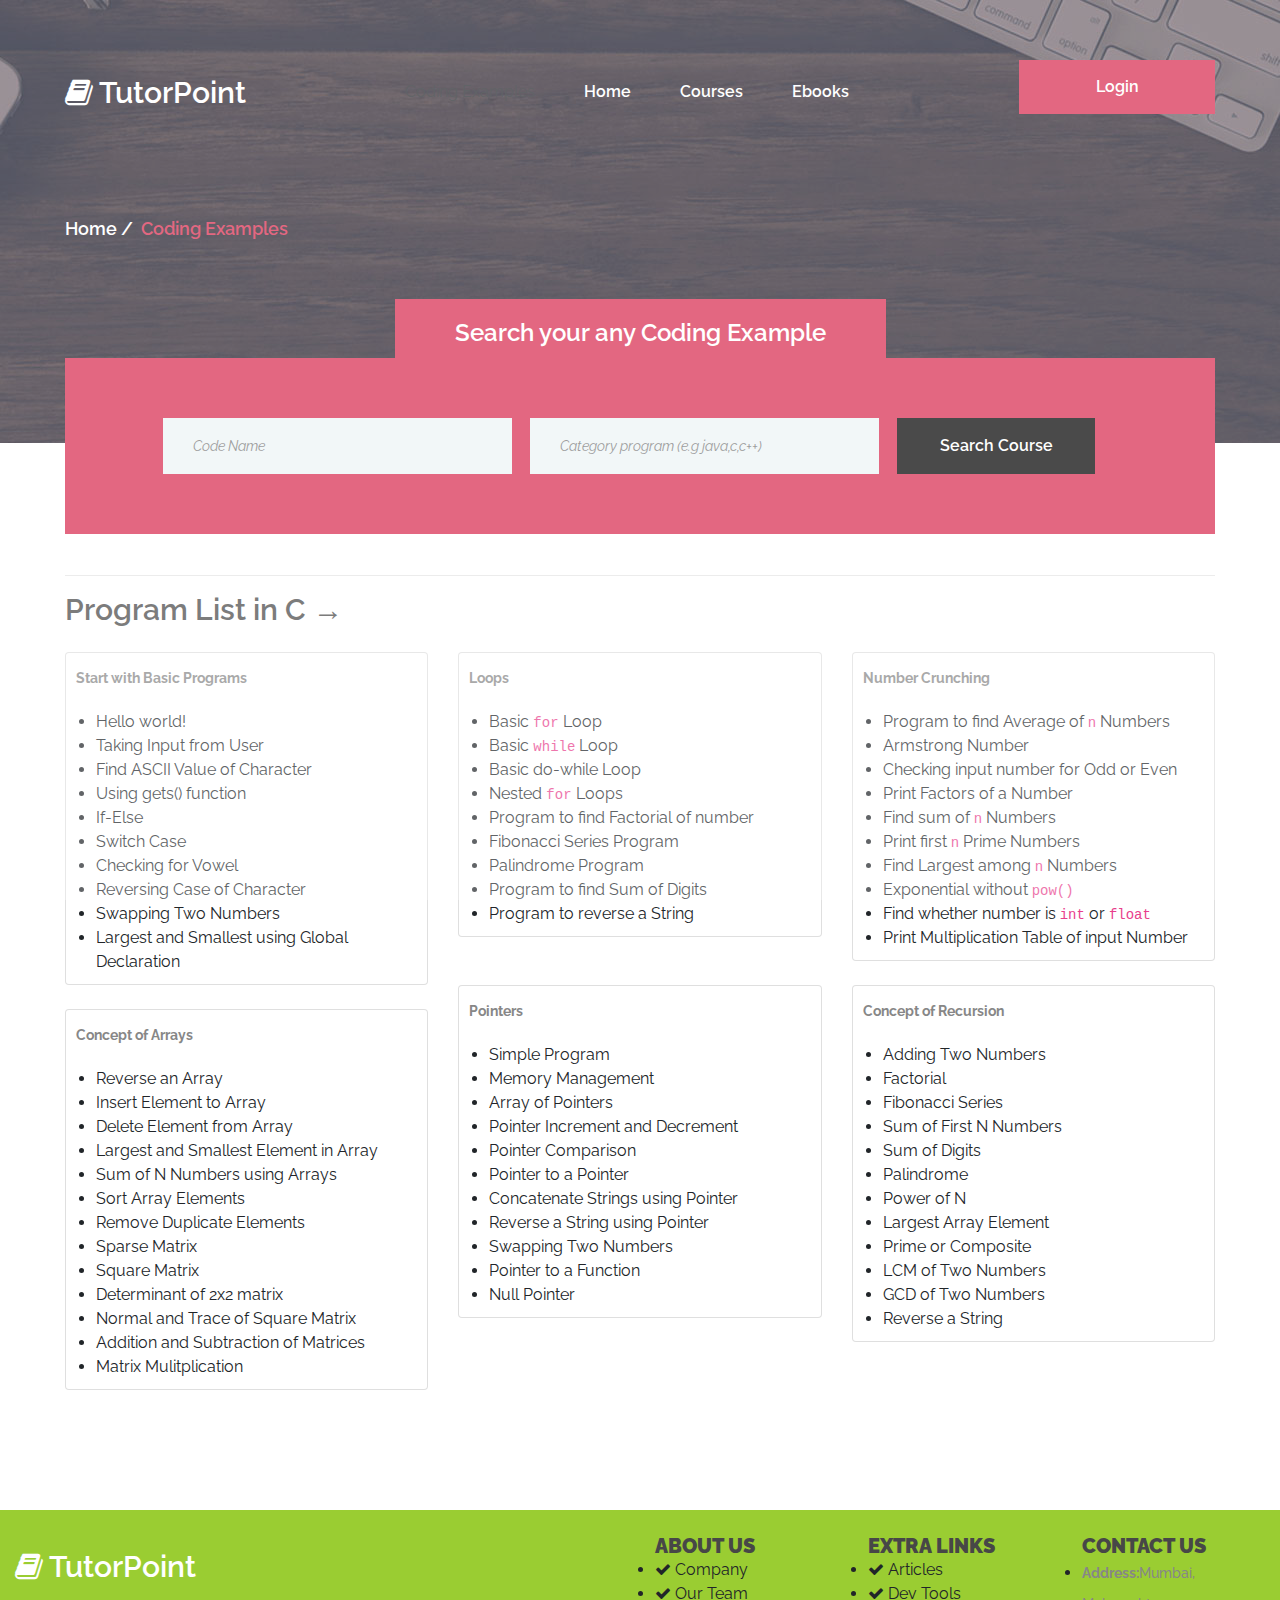
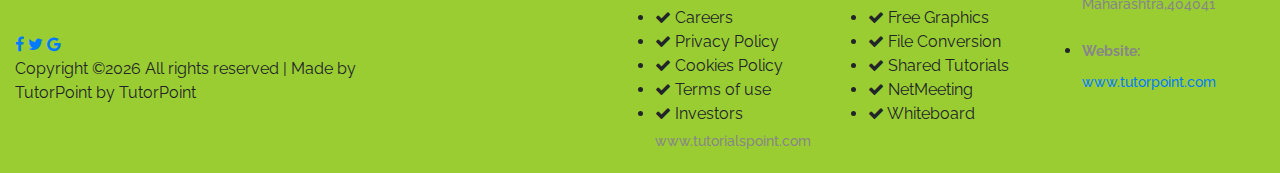
<file: internship.suvenconsultants.com/projects/tutorialspoint/courses.html>
<!DOCTYPE html>
<html lang="en">

<!-- Mirrored from internship.suvenconsultants.com/projects/tutorialspoint/courses.html by HTTrack Website Copier/3.x [XR&CO'2014], Thu, 24 Dec 2020 09:22:33 GMT -->
<head>
	<title>WebUni - Education Template</title>
	<meta charset="UTF-8">
	<meta name="description" content="WebUni Education Template">
	<meta name="keywords" content="webuni, education, creative, html">
	<meta name="viewport" content="width=device-width, initial-scale=1.0">
	<!-- Favicon -->   
	<link href="img/favicon.ico" rel="shortcut icon"/>

	<!-- Google Fonts -->
	<link href="https://fonts.googleapis.com/css?family=Raleway:400,400i,500,500i,600,600i,700,700i,800,800i" rel="stylesheet">

	<!-- Stylesheets -->
	<link rel="stylesheet" href="css/bootstrap.min.css"/>
	<link rel="stylesheet" href="css/font-awesome.min.css"/>
	<link rel="stylesheet" href="css/owl.carousel.css"/>
	<link rel="stylesheet" href="css/style.css"/>

</head>
<body>
	<!-- Page Preloder -->
	<div id="preloder">
		<div class="loader"></div>
	</div>

	<!-- Header section -->
	<header class="header-section">
		<div class="container">
			<div class="row">
				<div class="col-lg-3 col-md-3">
					<div class="site-logo">
						<h3 style="color:white;margin-top:15px;"><i class="fa fa-book" aria-hidden="true"></i> TutorPoint</h3>
					</div>
					<div class="nav-switch">
						<i class="fa fa-bars"></i>
					</div>
				</div>
				<div class="col-lg-9 col-md-9">
					<a href="#" class="site-btn header-btn">Login</a>
					<nav class="main-menu">
						<ul>
							<li><a href="#"></a>Coding Examples</li>
							<li><a href="index.html">Home</a></li>
							<li><a href="blog.html">Courses</a></li>
							<li><a href="contact.html">Ebooks</a></li>
						</ul>
					</nav>
				</div>
			</div>
		</div>
	</header>
	<!-- Header section end -->


	<!-- Page info -->
	<div class="page-info-section set-bg" data-setbg="img/page-bg/1.jpg">
		<div class="container">
			<div class="site-breadcrumb">
				<a href="#">Home</a>
				<span>Coding Examples</span>
			</div>
		</div>
	</div>
	<!-- Page info end -->


	<!-- search section -->
	<section class="search-section ss-other-page">
		<div class="container">
			<div class="search-warp">
				<div class="section-title text-white">
					<h2><span>Search your any Coding Example</span></h2>
				</div>
				<div class="row">
					<div class="col-lg-10 offset-lg-1">
						<!-- search form -->
						<form class="course-search-form">
							<input type="text" placeholder="Code Name">
							<input type="text" class="last-m" placeholder="Category program (e.g java,c,c++)">
							<button class="site-btn btn-dark">Search Course</button>
						</form>
					</div>
				</div>
			</div>
		</div>
	</section>
	<!-- search section end -->


	<!-- course section -->
	<div class="container">
<div class="row">
<div class="col-12 text-center">

</div>
<div class="text-center margin-20">
<div class="fb-like" data-href="" data-send="false" data-layout="button_count" data-width="100" data-show-faces="false" data-font="arial"></div>
</div>
</div>
<br /><hr />
<div class="row">
<div class="col-12"><h3 class="roboto darkest-grey">Program List in C &rarr;</h3></div>
</div>
<br />
<div class="row">
<div class="col-4">
<div class="card card-light" style="padding:10px;">
<p class="card-heading font-20 roboto"><b>Start with Basic Programs</b></p>
<ul class="counter-list" style="padding-left:20px;">
<li>Hello world!</li>
<li>Taking Input from User</li>
<li>Find ASCII Value of Character</li>
<li>Using gets() function</li>
<li>If-Else</li>
<li>Switch Case</li>
<li>Checking for Vowel</li>
<li>Reversing Case of Character</li>
<li>Swapping Two Numbers</li>
<li>Largest and Smallest using Global Declaration</li>
</ul>
</div>
</div>
<div class="col-4">
<div class="card card-light" style="padding:10px;">
<p class="card-heading font-20 roboto"><b>Loops</b></p>
<ul class="counter-list" style="padding-left:20px;">
<li>Basic <code>for</code> Loop</li>
<li>Basic <code>while</code> Loop</li>
<li>Basic do-while Loop</li>
<li>Nested <code>for</code> Loops</li>
<li>Program to find Factorial of number</li>
<li>Fibonacci Series Program</li>
<li>Palindrome Program</li>
<li>Program to find Sum of Digits</li>
<li>Program to reverse a String</li>
</ul>
</div>
</div>
<div class="col-4">
<div class="card card-light" style="padding:10px;">
<p class="card-heading font-20 roboto"><b>Number Crunching</b></p>
<ul class="counter-list" style="padding-left:20px;">
<li>Program to find Average of <code>n</code> Numbers</li>
<li>Armstrong Number</li>
<li>Checking input number for Odd or Even</li>
<li>Print Factors of a Number</li>
<li>Find sum of <code>n</code> Numbers</li>
<li>Print first <code>n</code> Prime Numbers</li>
<li>Find Largest among <code>n</code> Numbers</li>
<li>Exponential without <code>pow()</code method</li>
<li>Find whether number is <code>int</code> or <code>float</code></li>
<li>Print Multiplication Table of input Number</li>
</ul>
</div>
</div>
</div>
<div class="row">
<div class="col-4"><br>
<div class="card card-light" style="padding:10px;">
<p class="card-heading font-20 roboto"><b>Concept of Arrays</b></p>
<ul class="counter-list" style="padding-left:20px;">
<li>Reverse an Array</li>
<li>Insert Element to Array</li>
<li>Delete Element from Array</li>
<li>Largest and Smallest Element in Array</li>
<li>Sum of N Numbers using Arrays</li>
<li>Sort Array Elements</li>
<li>Remove Duplicate Elements</li>
<li>Sparse Matrix</li>
<li>Square Matrix</li>
<li>Determinant of 2x2 matrix</li>
<li>Normal and Trace of Square Matrix</li>
<li>Addition and Subtraction of Matrices</li>
<li>Matrix Mulitplication</li>
</ul>
</div>
</div>
<div class="col-4">
<div class="card card-light" style="padding:10px;">
<p class="card-heading font-20 roboto"><b>Pointers</b></p>
<ul class="counter-list" style="padding-left:20px;">
<li>Simple Program</li>
<li>Memory Management</li>
<li>Array of Pointers</li>
<li>Pointer Increment and Decrement</li>
<li>Pointer Comparison</li>
<li>Pointer to a Pointer</li>
<li>Concatenate Strings using Pointer</li>
<li>Reverse a String using Pointer</li>
<li>Swapping Two Numbers</li>
<li>Pointer to a Function</li>
<li>Null Pointer</li>
</ul>
</div>
</div>
<div class="col-4">
<div class="card card-light" style="padding:10px;">
<p class="card-heading font-20 roboto"><b>Concept of Recursion</b></p>
<ul class="counter-list" style="padding-left:20px;">
<li>Adding Two Numbers</li>
<li>Factorial</li>
<li>Fibonacci Series</li>
<li>Sum of First N Numbers</li>
<li>Sum of Digits</li>
<li>Palindrome</li>
<li>Power of N</li>
<li>Largest Array Element</li>
<li>Prime or Composite</li>
<li>LCM of Two Numbers</li>
<li>GCD of Two Numbers</li>
<li>Reverse a String</li>
</ul>
</div>
</div>
</div>
</div>

	<!-- course section end -->


	<!-- banner section -->
	<br>
	<br>
	<br>
	<br>
	<br>
	<!-- banner section end -->


	<!-- footer section -->
	<footer>
		<div class="container-fluid" style="background-color:yellowgreen">

			<div class="row">
				<div class="col-md-6 col-lg-3 col-xl-4">
					<div class="margin-b-30">
						<br>
						<h3 style="color:white;margin-top:15px;"><i class="fa fa-book" aria-hidden="true"></i> TutorPoint</h3>
						<br>
						<br>
						 <ul>
              <a href="#" class="fa fa-facebook"></a>
				<a href="#" class="fa fa-twitter"></a>
				<a href="#" class="fa fa-google"></a>
            </ul><!-- Link back to Colorlib can't be removed. Template is licensed under CC BY 3.0. -->
Copyright &copy;<script>document.write(new Date().getFullYear());</script> All rights reserved | Made by TutorPoint by <a >TutorPoint</a>
<!-- Link back to Colorlib can't be removed. Template is licensed under CC BY 3.0. -->
</p>
			
					</div><!-- margin-b-30 -->
				</div><!-- col-sm-6 -->
				
				<div class="hidden-lg-down col-xl-2"></div>
				
				<div class="col-md-6 col-lg-2 col-xl-2">
					<div class="footer">
						<br>
						<h5 class="title margin-b-20"><b>ABOUT US</b></h5>
			   <ul class="">
               <li><i class="fa fa-check"></i> Company</li>
               <li><i class="fa fa-check"></i> Our Team</li>
               <li><i class="fa fa-check"></i> Careers</li>
               <li><i class="fa fa-check"></i> Privacy Policy</li>
               <li><i class="fa fa-check"></i> Cookies Policy</li>
               <li><i class="fa fa-check"></i> Terms of use</li>
               <li><i class="fa fa-check"></i> Investors</li>
            </ul>

						<p>www.tutorialspoint.com</p>
					</div><!-- footer-section -->
				</div><!-- col-sm-2 -->
				
				<div class="col-md-6 col-lg-3 col-xl-2">
					<div class="footer">
							<br>
						<h5 class="title margin-b-20"><b>EXTRA LINKS</b></h5>
						 <ul class="">
               <li><i class="fa fa-check"></i> Articles</li>
               <li><i class="fa fa-check"></i> Dev Tools</li>
               <li><i class="fa fa-check"></i> Free Graphics</li>
               <li><i class="fa fa-check"></i> File Conversion</li>
               <li><i class="fa fa-check"></i> Shared Tutorials</li>
               <li><i class="fa fa-check"></i> NetMeeting</li>
               <li><i class="fa fa-check"></i> Whiteboard</li>
            </ul>
					</div><!-- footer-section -->
				</div><!-- col-sm-2 -->
				
				<div class="col-md-6 col-lg-3 col-xl-2">

					<div class="footer">
							<br>
						<h5 class="title margin-b-20"><b>CONTACT US</b></h5>
						 <ul>
               <li><p><i class="icon icon-map-marker"></i> <strong>Address:</strong>Mumbai, Maharashtra,404041</p></li>
               <li><p><i class="icon icon-dribbble"></i> <strong>Website:</strong> <a href="#">www.tutorpoint.com</a></p></li>
            </ul>
					</div><!-- footer-section -->
				</div><!-- col-sm-2 -->
				
			</div><!-- row -->
		</div><!-- container -->

	</footer>
	<!-- footer section end -->


	<!--====== Javascripts & Jquery ======-->
	<script src="js/jquery-3.2.1.min.js"></script>
	<script src="js/bootstrap.min.js"></script>
	<script src="js/mixitup.min.js"></script>
	<script src="js/circle-progress.min.js"></script>
	<script src="js/owl.carousel.min.js"></script>
	<script src="js/main.js"></script>
</body>

<!-- Mirrored from internship.suvenconsultants.com/projects/tutorialspoint/courses.html by HTTrack Website Copier/3.x [XR&CO'2014], Thu, 24 Dec 2020 09:22:42 GMT -->
</html>
</file>
<file: internship.suvenconsultants.com/projects/tutorialspoint/css/style.css>
/* =================================
------------------------------------
  WebUni - Education Template
  Version: 1.0
 ------------------------------------ 
 ====================================*/

/*----------------------------------------*/
/* Template default CSS
/*----------------------------------------*/

html,
body {
	height: 100%;
	font-family: 'Raleway', sans-serif;
	-webkit-font-smoothing: antialiased;
	font-smoothing: antialiased;
}

h1,
h2,
h3,
h4,
h5,
h6 {
	margin: 0;
	font-weight: 600;
	color: #474747;
}

h1 {
	font-size: 70px;
}

h2 {
	font-size: 36px;
}

h3 {
	font-size: 30px;
}

h4 {
	font-size: 24px;
}

h5 {
	font-size: 20px;
}

h6 {
	font-size: 16px;
}

p {
	font-size: 14.1px;
	color: #878787;
	line-height: 2.2;
	font-weight: 500;
}

img {
	max-width: 100%;
}

input:focus,
select:focus,
button:focus,
textarea:focus {
	outline: none;
}

::-webkit-input-placeholder {
	font-style: italic;
}

::-ms-input-placeholder {
	font-style: italic;
}

:-ms-input-placeholder {
	font-style: italic;
}

::placeholder {
	font-style: italic;
}

a:hover {
	color: #d82a4e;
}

a:hover,
a:focus {
	text-decoration: none;
	outline: none;
}

ul,
ol {
	padding: 0;
	margin: 0;
}

/*---------------------
  Helper CSS
-----------------------*/

.section-title {
	text-align: center;
	padding: 0 110px;
	margin-bottom: 110px;
}

.section-title h2 {
	font-size: 48px;
	font-weight: 600;
	margin-bottom: 25px;
}

.section-title p {
	margin-bottom: 0;
	font-weight: 500;
}

.set-bg {
	background-repeat: no-repeat;
	background-size: cover;
	background-position: top center;
}

.spad {
	padding-top: 115px;
	padding-bottom: 115px;
}

.text-white h1,
.text-white h2,
.text-white h3,
.text-white h4,
.text-white h5,
.text-white h6,
.text-white p,
.text-white span,
.text-white li,
.text-white a {
	color: #fff;
}

.rating i {
	color: #fbb710;
}

.rating .is-fade {
	color: #e0e3e4;
}

/*---------------------
  Commom elements
-----------------------*/

/* buttons */

.site-btn {
	display: inline-block;
	min-width: 196px;
	text-align: center;
	border: none;
	padding: 15px 10px;
	font-weight: 600;
	font-size: 16px;
	position: relative;
	color: #fff;
	cursor: pointer;
	background: #d82a4e;
}

.site-btn:hover {
	color: #fff;
}

.site-btn.btn-dark {
	background: #000;
}

.site-btn.btn-fade {
	background: #e4edef;
	color: #1f1f1f;
}

/* Preloder */

#preloder {
	position: fixed;
	width: 100%;
	height: 100%;
	top: 0;
	left: 0;
	z-index: 999999;
	background: #fff;
}

.loader {
	width: 40px;
	height: 40px;
	position: absolute;
	top: 50%;
	left: 50%;
	margin-top: -13px;
	margin-left: -13px;
	border-radius: 60px;
	animation: loader 0.8s linear infinite;
	-webkit-animation: loader 0.8s linear infinite;
}

@keyframes loader {
	0% {
		-webkit-transform: rotate(0deg);
		transform: rotate(0deg);
		border: 4px solid #f44336;
		border-left-color: transparent;
	}
	50% {
		-webkit-transform: rotate(180deg);
		transform: rotate(180deg);
		border: 4px solid #673ab7;
		border-left-color: transparent;
	}
	100% {
		-webkit-transform: rotate(360deg);
		transform: rotate(360deg);
		border: 4px solid #f44336;
		border-left-color: transparent;
	}
}

@-webkit-keyframes loader {
	0% {
		-webkit-transform: rotate(0deg);
		border: 4px solid #f44336;
		border-left-color: transparent;
	}
	50% {
		-webkit-transform: rotate(180deg);
		border: 4px solid #673ab7;
		border-left-color: transparent;
	}
	100% {
		-webkit-transform: rotate(360deg);
		border: 4px solid #f44336;
		border-left-color: transparent;
	}
}

/*------------------
  Header section
---------------------*/

.header-section {
	position: absolute;
	width: 100%;
	top: 0;
	left: 0;
	padding-top: 60px;
}

.site-logo {
	display: inline-block;
}

.main-menu ul {
	list-style: none;
}

.main-menu ul li {
	display: inline;
}

.main-menu ul li a {
	display: inline-block;
	font-size: 16px;
	color: #fff;
	margin-left: 45px;
	font-weight: 600;
	padding: 20px 0 5px;
}

.main-menu ul li a:hover {
	color: #d82a4e;
}

.header-btn {
	float: right;
	margin-right: 0;
}

.nav-switch {
	display: none;
}

/*------------------
  Hero Section
---------------------*/

.hero-section {
	height: 948px;
}

.hero-text {
	text-align: center;
	padding-top: 340px;
	margin-bottom: 105px;
}

.hero-text h2 {
	font-size: 60px;
	font-weight: 500;
	margin-bottom: 20px;
}

.intro-newslatter input[type=text],
.intro-newslatter input[type=email] {
	height: 53px;
	width: 36.4%;
	padding: 0 30px;
	margin-right: 22px;
	float: left;
	border: none;
	font-size: 14px;
}

.intro-newslatter .site-btn {
	min-width: 214px;
}

/*------------------
  Categories section
---------------------*/

.categories-section .container {
	margin-bottom: -34px;
  background-color: #cccccc;
}

}

.categorie-item {
	margin-bottom: 34px;
	background: #edf4f6;
	-webkit-transition: all 0.4s;
	-o-transition: all 0.4s;
	transition: all 0.4s;
}

.categorie-item .ci-thumb {
	background-size: cover;
	height: 148px;
	-webkit-transition: all 0.2s;
	-o-transition: all 0.2s;
	transition: all 0.2s;
}

.categorie-item .ci-text {
	padding: 40px 35px;
}

.categorie-item .ci-text h5 {
	margin-bottom: 5px;
}

.categorie-item .ci-text span {
	font-size: 18px;
	font-weight: 600;
	color: #d82a4e;
}

.categorie-item:hover {
	background: #d82a4e;
}

.categorie-item:hover .ci-text h5,
.categorie-item:hover .ci-text p,
.categorie-item:hover .ci-text span {
	color: #fff;
}

/*------------------
  Search section
---------------------*/

.search-warp {
	background: #d82a4e;
	padding-top: 60px;
	padding-bottom: 50px;
}

.search-warp .section-title {
	margin-bottom: 30px;
}

.course-search-form {
	background: #fff;
	padding: 44px 38px;
}

.course-search-form input[type=text],
.course-search-form input[type=email] {
	height: 56px;
	width: 36.6%;
	padding: 0 30px;
	margin-right: 18px;
	float: left;
	border: none;
	font-size: 14px;
	background: #edf4f6;
}

.course-search-form input[type=text]:focus,
.course-search-form input[type=email]:focus {
	border-bottom: 2px solid #d82a4e;
}

.course-search-form .site-btn {
	min-width: 198px;
	padding: 16px 10px;
}

.search-section.ss-other-page {
	margin-top: -85px;
}

.search-section.ss-other-page .search-warp {
	position: relative;
	padding: 60px 0;
}

.search-section.ss-other-page .section-title {
	margin-bottom: 0;
}

.search-section.ss-other-page .section-title h2 {
	position: absolute;
	width: 100%;
	left: 0;
	bottom: 100%;
	font-size: 24px;
	margin-bottom: 0;
	text-align: center;
}

.search-section.ss-other-page .section-title h2 span {
	display: inline-block;
	background: #d82a4e;
	padding: 20px 60px 10px;
}

.search-section.ss-other-page .course-search-form {
	background-color: transparent;
	padding: 0;
}

.search-section.ss-other-page .course-search-form input[type=text]:focus,
.search-section.ss-other-page .course-search-form input[type=email]:focus {
	border-bottom: none;
}

/*------------------
  Course section
---------------------*/

.course-warp {
	max-width: 1559px;
	padding: 0 15px;
	margin: 0 auto -30px;
}

.course-item {
	margin-bottom: 30px;
}

.course-item .course-thumb {
	height: 270px;
}

.course-item .course-thumb .price {
	font-size: 14px;
	color: #fff;
	font-weight: 600;
	background: #d82a4e;
	display: inline-block;
	padding: 13px 19px;
	margin: 14px;
}

.course-item .course-info {
	background: #edf4f6;
}

.course-item .course-info .course-text {
	padding: 45px 33px 25px;
}

.course-item .course-info .course-text h5 {
	margin-bottom: 5px;
}

.course-item .course-info .course-text .students {
	font-size: 18px;
	font-weight: 600;
	color: #d82a4e;
}

.course-item .course-info .course-author {
	border-top: 1px solid #d4dee1;
	padding: 14px 33px;
	overflow: hidden;
}

.course-item .course-info .course-author .ca-pic {
	width: 44px;
	height: 44px;
	border-radius: 50%;
	float: left;
}

.course-item .course-info .course-author p {
	padding-left: 60px;
	margin-bottom: 0;
	padding-top: 7px;
	font-weight: 600;
}

.course-item .course-info .course-author p span {
	color: #d82a4e;
}

.course-item.featured-course {
	position: relative;
	margin-bottom: 97px;
}

.course-item.featured-course:last-child {
	margin-bottom: 30px;
}

.course-item.featured-course:nth-child(2n) .course-thumb {
	left: auto;
	right: 0;
}

.course-item.featured-course .course-thumb {
	position: absolute;
	width: 50%;
	height: 100%;
	left: 0;
	top: 0;
}

.course-item.featured-course .fet-note {
	display: inline-block;
	background: #d82a4e;
	color: #fff;
	font-size: 14px;
	font-weight: 500;
	padding: 4px 15px;
	margin-bottom: 20px;
}

.course-item.featured-course .course-info .course-text {
	padding: 70px 33px 25px;
}

.course-item.featured-course .course-info .course-text h5 {
	margin-bottom: 20px;
}

.course-item.featured-course .course-info .course-author {
	border-top: none;
	padding: 14px 33px 60px;
}

.course-filter {
	list-style: none;
	text-align: center;
	padding-top: 50px;
	margin-bottom: 60px;
}

.course-filter li {
	display: inline-block;
	font-size: 18px;
	font-weight: 600;
	color: #474747;
	padding: 12px 10px 5px;
	margin: 0 10px;
	border-bottom: 4px solid transparent;
	cursor: pointer;
	-webkit-transition: all 0.3s;
	-o-transition: all 0.3s;
	transition: all 0.3s;
}

.course-filter li.mixitup-control-active {
	color: #d82a4e;
	border-bottom: 4px solid #d82a4e;
}

/*------------------
  Signup section
---------------------*/

.signup-section {
	background: #d82a4e;
	position: relative;
}

.signup-section .section-title {
	padding: 0;
	margin-bottom: 55px;
}

.signup-section .signup-bg {
	position: absolute;
	width: 50%;
	height: 100%;
	right: 0;
	top: 0;
	z-index: 1;
}

.signup-warp {
	padding: 0 100px;
}

.signup-form,
.contact-form {
	background: #fff;
	padding: 60px;
}

.signup-form input[type=text],
.signup-form input[type=email],
.signup-form textarea,
.contact-form input[type=text],
.contact-form input[type=email],
.contact-form textarea {
	height: 57px;
	width: 100%;
	padding: 0 30px;
	margin-bottom: 27px;
	float: left;
	border: none;
	font-size: 14px;
	font-weight: 500;
	background: #edf4f6;
}

.signup-form input[type=text]:focus,
.signup-form input[type=email]:focus,
.signup-form textarea:focus,
.contact-form input[type=text]:focus,
.contact-form input[type=email]:focus,
.contact-form textarea:focus {
	border-bottom: 2px solid #d82a4e;
}

.signup-form input[type=file],
.contact-form input[type=file] {
	display: none;
}

.signup-form textarea,
.contact-form textarea {
	padding-top: 23px;
	padding-bottom: 15px;
	height: 225px;
}

.signup-form .file-up-btn,
.contact-form .file-up-btn {
	display: block;
	background: #3e3e3e;
	color: #fff;
	max-width: 175px;
	padding: 13px 5px;
	font-size: 14px;
	font-weight: 600;
	margin-bottom: 23px;
	clear: both;
	text-align: center;
	overflow: hidden;
}

.signup-form .site-btn,
.contact-form .site-btn {
	padding: 17px 10px;
}

.featured-courses {
	padding-top: 67px;
}

/*------------------
  Footer section
---------------------*/

.footer-section {
	
  background-image: url("https://internship.suvenconsultants.com/404.php"), url("https://internship.suvenconsultants.com/404.php");
  background-color: #cccccc;

}

.footer-warp {
	max-width: 1559px;
	padding: 0 15px;
	margin: 0 auto;
	background-color: #cccccc;
}

.widget-item {
	width: 20%;
	padding: 0 15px;
}

.widget-item h4 {
	margin-bottom: 30px;
}

.widget-item ul {
	list-style: none;
	padding-top: 30px;
}

.widget-item ul li {
	margin-bottom: 10px;
	font-size: 14px;
	font-weight: 500;
	color: #878787;
}

.widget-item ul li:last-child {
	margin-bottom: 0;
}

.widget-item ul a {
	color: #878787;
}

.widget-item ul.contact-list li {
	margin-bottom: 27px;
	position: relative;
	padding-left: 10px;
}

.widget-item ul.contact-list li:last-child {
	margin-bottom: 0;
}

.widget-item ul.contact-list li:after {
	position: absolute;
	content: "";
	width: 8px;
	height: 8px;
	left: -5px;
	top: 6px;
	border-radius: 50%;
	background: #d82a4e;
}

.footer-newslatter {
	padding-right: 38px;
}

.footer-newslatter input[type=email] {
	height: 57px;
	width: 100%;
	padding: 0 30px;
	margin-bottom: 27px;
	float: left;
	border: none;
	font-size: 14px;
	background: #edf4f6;
}

.footer-newslatter .site-btn {
	min-width: 143px;
	margin-bottom: 20px;
}

.footer-newslatter p {
	margin-bottom: 0;
	font-weight: 500;
	font-style: italic;
}

.footer-bottom {
	overflow: hidden;
	background: #edf4f6;
	padding: 20px 0;
	margin-top: 50px;
}

.footer-menu {
	list-style: none;
	float: right;
}

.footer-menu li {
	display: inline;
}

.footer-menu li:last-child a {
	padding-right: 0;
	margin-right: 0;
}

.footer-menu li:last-child a:after {
	display: none;
}

.footer-menu li a {
	display: inline-block;
	font-size: 14px;
	font-weight: 600;
	color: #474747;
	padding-right: 10px;
	margin-right: 10px;
	position: relative;
}

.footer-menu li a:after {
	position: absolute;
	content: "|";
	right: 0;
	top: 0;
}

.copyright {
	padding-top: 3px;
	float: left;
	font-size: 14px;
	font-weight: 600;
	color: #474747;
}

/*------------------
    Other Pages
---------------------
=======================*/

.page-info-section {
	height: 443px;
}

.site-breadcrumb {
	padding-top: 215px;
}

.site-breadcrumb a,
.site-breadcrumb span {
	display: inline-block;
	margin-right: 10px;
	padding-right: 10px;
	font-weight: 600;
	font-size: 18px;
}

.site-breadcrumb a {
	color: #fff;
	position: relative;
}

.site-breadcrumb a:after {
	position: absolute;
	content: "/";
	right: -6px;
	top: 0;
	color: #fff;
}

.site-breadcrumb span {
	color: #d82a4e;
}

/*------------------
  Single course
---------------------*/

.course-meta-area {
	background: #edf4f6;
	padding: 35px 0;
}

.course-meta-area .course-note {
	display: inline-block;
	background: #d82a4e;
	color: #fff;
	font-size: 14px;
	font-weight: 500;
	padding: 4px 15px;
	margin-bottom: 20px;
}

.course-metas {
	padding-top: 50px;
	margin-bottom: 45px;
	display: table;
}

.course-meta {
	display: table-cell;
	height: 100%;
	border-right: 2px solid #c5ced0;
	padding: 5px 50px;
}

.course-meta:nth-child(1) {
	padding-left: 0;
}

.course-meta:nth-child(4) {
	padding-right: 0;
	border-right: none;
}

.course-meta p {
	margin-bottom: 0;
}

.course-meta .course-author .ca-pic {
	width: 44px;
	height: 44px;
	border-radius: 50%;
	float: left;
}

.course-meta .course-author h6 {
	padding-left: 60px;
}

.course-meta .course-author p {
	padding-left: 60px;
	margin-bottom: 0;
	padding-top: 4px;
	font-weight: 600;
}

.course-meta .course-author p span {
	color: #d82a4e;
}

.course-meta .cm-info h6 {
	margin-bottom: 3px;
}

.course-meta .cm-info p {
	font-weight: 600;
}

.course-meta .rating {
	padding-left: 15px;
	font-size: 12px;
}

.course-meta-area .site-btn {
	min-width: auto;
	font-size: 14px;
}

.course-meta-area .price-btn {
	padding: 20px 30px;
	background: #474747;
	margin-right: 10px;
}

.course-meta-area .buy-btn {
	padding: 20px 40px;
}

.course-preview {
	padding-top: 37px;
	margin-bottom: 55px;
}

.course-list .cl-item {
	margin-bottom: 55px;
}

.course-list .cl-item h4 {
	margin-bottom: 46px;
}

.course-list .cl-item p {
	margin-bottom: 0;
}

.realated-courses {
	background: #edf4f6;
}

.realated-courses .rc-title {
	font-size: 34px;
	margin-bottom: 85px;
}

.realated-courses .course-item .course-info {
	background: #fff;
}

.realated-courses .owl-next {
	position: absolute;
	right: -80px;
	top: 50%;
	margin-top: -27px;
	width: 54px;
	height: 54px;
	border-radius: 50%;
	text-align: center;
	color: #fff;
	font-size: 22px;
	padding-top: 10px;
	background: #d82a4e;
}

/*------------------
  Blog Page
---------------------*/

.blog-page {
	border-bottom: 2px solid #c5ced0;
}

.blog-post {
	margin-bottom: 70px;
}

.blog-post h3 {
	padding-top: 58px;
	margin-bottom: 15px;
}

.blog-post p {
	font-weight: 500;
	font-size: 14px;
	margin-bottom: 25px;
}

.blog-post .blog-metas {
	margin-bottom: 15px;
}

.blog-post .blog-metas .blog-meta {
	display: inline-block;
	padding: 9px 15px;
	position: relative;
	margin-bottom: 5px;
}

.blog-post .blog-metas .blog-meta:last-child:after {
	display: none;
}

.blog-post .blog-metas .blog-meta:after {
	position: absolute;
	content: "";
	width: 2px;
	height: 30px;
	right: 0;
	top: calc(50% - 15px);
	background: #c5ced0;
}

.blog-post .blog-metas .blog-meta.author {
	position: relative;
	padding-left: 50px;
}

.blog-post .blog-metas .blog-meta.author .post-author {
	position: absolute;
	width: 34px;
	height: 34px;
	left: 0;
	top: calc(50% - 17px);
	border-radius: 50%;
	float: left;
	margin-right: 5px;
}

.blog-post .blog-metas .blog-meta a {
	font-size: 14px;
	font-weight: 600;
	color: #878787;
}

.blog-post .site-btn.readmore {
	min-width: 172px;
}

.sb-widget-item {
	margin-bottom: 75px;
}

.sb-widget-item .sb-w-title {
	margin-bottom: 50px;
}

.sb-widget-item .search-widget {
	position: relative;
}

.sb-widget-item .search-widget input {
	width: 100%;
	height: 57px;
	background: #edf4f6;
	font-size: 12px;
	padding: 5px 24px;
	padding-right: 55px;
	border: none;
}

.sb-widget-item .search-widget button {
	position: absolute;
	right: 0;
	top: 0;
	background-color: transparent;
	border: none;
	color: #c5ced0;
	height: 100%;
	width: 50px;
	cursor: pointer;
}

.sb-widget-item ul {
	list-style: none;
	padding-left: 33px;
}

.sb-widget-item ul li {
	display: block;
	margin-bottom: 12px;
}

.sb-widget-item ul li:last-child {
	margin-bottom: 0;
}

.sb-widget-item ul li a {
	color: #9e9e9e;
	display: inline-block;
	font-size: 16px;
	font-weight: 500;
}

.sb-widget-item ul li a:hover {
	color: #d82a4e;
}

.sb-widget-item .tags a {
	font-size: 16px;
	display: inline-block;
	padding: 9px 24px;
	color: #fff;
	background: #d82a4e;
	margin-bottom: 10px;
	margin-right: 6px;
	font-weight: 500;
}

.site-pagination {
	padding-top: 30px;
	padding-bottom: 30px;
}

.site-pagination a,
.site-pagination span {
	font-size: 16px;
	color: #474747;
	font-weight: 600;
}

.site-pagination span.active {
	color: #d82a4e;
}

/*------------------
  Contact Page
---------------------*/

.contact-form-warp {
	background: #d82a4e;
	padding: 45px 47px;
}

.contact-form-warp .section-title {
	padding: 0 15px;
	margin-bottom: 50px;
}

.contact-form-warp .contact-form {
	padding: 69px 40px 47px;
}

.contact-info-area {
	padding-top: 60px;
}

.contact-info-area .section-title {
	margin-bottom: 80px;
}

.contact-info-area .phone-number {
	margin-bottom: 100px;
}

.contact-info-area .phone-number span {
	font-size: 18px;
	font-weight: 700;
	color: #d82a4e;
	display: block;
	margin-bottom: 5px;
}

.contact-info-area .phone-number h2 {
	color: #646464;
	display: inline-block;
	position: relative;
	padding: 0 0 10px;
	padding-right: 12px;
}

.contact-info-area .phone-number h2:after {
	position: absolute;
	content: "";
	width: 100%;
	height: 3px;
	left: 0;
	bottom: 0;
	background: #d82a4e;
}

.contact-info-area .contact-list {
	list-style: none;
	padding-left: 50px;
}

.contact-info-area .contact-list li {
	margin-bottom: 27px;
	position: relative;
	padding-left: 10px;
	font-size: 14px;
	font-weight: 500;
	color: #878787;
}

.contact-info-area .contact-list li:last-child {
	margin-bottom: 0;
}

.contact-info-area .contact-list li:after {
	position: absolute;
	content: "";
	width: 8px;
	height: 8px;
	left: -5px;
	top: 6px;
	border-radius: 50%;
	background: #d82a4e;
}

.contact-info-area .social-links {
	padding-top: 60px;
	padding-left: 50px;
}

.contact-info-area .social-links a {
	font-size: 14px;
	color: #707070;
	margin-right: 30px;
}

.contact-info-area .social-links a:last-child {
	margin-right: 0;
}

#map-canvas {
	height: 484px;
	margin-top: 58px;
	background: #ddd;
}

/*------------------
  Elements Page
---------------------*/

.element {
	margin-bottom: 110px;
}

.element .e-title {
	font-size: 48px;
	color: #474747;
	margin-bottom: 110px;
}

/* Accordion */

.accordion-area .panel {
	margin-bottom: 18px;
}

.accordion-area .panel-link:after {
	content: "+";
	position: absolute;
	font-size: 18px;
	font-weight: 700;
	right: 25px;
	top: 50%;
	color: #000;
	line-height: 16px;
	margin-top: -8px;
	margin-left: -4px;
}

.accordion-area .panel-header .panel-link.active {
	background: #d82a4e;
	color: #fff;
}

.accordion-area .panel-header .panel-link.collapsed {
	background: #f8fafc;
	color: #1d1d1d;
}

.accordion-area .panel-header .panel-link.collapsed:after {
	content: "+";
	color: #1d1d1d;
}

.accordion-area .panel-link.active:after {
	content: "-";
	margin-top: -10px;
	color: #fff;
}

.accordion-area .panel-link {
	text-align: left;
	background-color: transparent;
	border: none;
	position: relative;
	width: 100%;
	padding: 15px 40px;
	padding-left: 30px;
	font-size: 16px;
	font-weight: 600;
	background: #e4edef;
	color: #1f1f1f;
}

.accordion-area .panel-body p {
	margin-bottom: 0;
	padding-top: 35px;
}

.accordion-area .panel-body {
	padding: 0 5px;
}

/* tab */

.tab-element .nav-tabs {
	border-bottom: none;
}

.tab-element .nav-tabs .nav-link {
	border-radius: 0;
	font-size: 16px;
	font-weight: 600;
	color: #1f1f1f;
	border: none;
	padding: 17px 23px;
	margin-right: 8px;
	background: #e4edef;
	margin-bottom: 10px;
}

.tab-element .nav-tabs .nav-item:last-child .nav-link {
	margin-right: 0;
}

.tab-element .nav-tabs .nav-link.active {
	background: #d82a4e;
	color: #fff;
}

.tab-element .nav-tabs .nav-link:focus,
.tab-element .nav-tabs .nav-link:hover {
	border: none;
}

.tab-element .tab-pane p {
	padding-top: 35px;
}

/* Circle progress */

.circle-progress {
	text-align: center;
	display: block;
	position: relative;
	margin-bottom: 30px;
}

.circle-progress canvas {
	-webkit-transform: rotate(90deg);
	-ms-transform: rotate(90deg);
	transform: rotate(90deg);
}

.circle-progress .progress-info {
	position: absolute;
	width: 100%;
	top: 50%;
	margin-top: -45px;
}

.circle-progress .progress-info h2 {
	font-weight: 700;
	margin-bottom: 5px;
}

.circle-progress .progress-info p {
	font-size: 14px;
	margin-bottom: 0;
}

.fact-item h2 {
	font-size: 60px;
	color: #d82a4e;
}

.icon-box h5 {
	margin-bottom: 20px;
}

.icon-box h5 span {
	font-size: 60px;
	color: #d82a4e;
	margin-right: 15px;
}

/*------------------
  Responsive
---------------------*/

@media (min-width: 1200px) {
	.container {
		max-width: 1180px;
	}
}

@media (max-width: 1705px) {
	.realated-courses .owl-next {
		position: relative;
		margin: 0 auto;
		left: 0;
	}
}

/* Medium screen : 992px. */

@media only screen and (min-width: 992px) and (max-width: 1199px) {
	.main-menu ul li a {
		margin-left: 38px;
	}
	.header-btn {
		min-width: 160px;
	}
	.hero-text h2 {
		font-size: 55px;
	}
	.intro-newslatter .site-btn {
		min-width: 160px;
	}
	.course-search-form input[type=text],
	.course-search-form input[type=email] {
		width: 34.6%;
	}
	.course-search-form .site-btn {
		min-width: 173px;
	}
	.course-item .course-thumb {
		height: 220px;
	}
	.course-item .course-info .course-text {
		padding: 45px 15px 25px;
	}
	.course-item .course-info .course-author {
		padding: 14px 15px;
	}
	.signup-warp {
		padding: 0 35px;
	}
	.course-meta {
		padding: 5px 20px;
	}
}

/* Tablet :768px. */

@media only screen and (min-width: 768px) and (max-width: 991px) {
	.section-title {
		padding: 0;
	}
	.main-menu ul li a {
		margin-left: 20px;
	}
	.header-btn {
		min-width: 90px;
	}
	.hero-text h2 {
		font-size: 43px;
	}
	.intro-newslatter input[type=text],
	.intro-newslatter input[type=email] {
		width: 33%;
	}
	.intro-newslatter .site-btn {
		min-width: 190px;
	}
	.signup-section .signup-bg {
		display: none;
	}
	.course-search-form {
		text-align: center;
	}
	.course-search-form input[type=text],
	.course-search-form input[type=email] {
		width: 48.1%;
		margin-bottom: 20px;
	}
	.course-search-form input[type=text].last-m,
	.course-search-form input[type=email].last-m {
		margin-right: 0;
	}
	.search-section.ss-other-page .search-warp {
		padding: 60px 30px 30px;
	}
	.search-section.ss-other-page .course-search-form input[type=text],
	.search-section.ss-other-page .course-search-form input[type=email] {
		width: 48.5%;
	}
	.course-item .course-thumb {
		height: 215px;
	}
	.widget-item {
		width: 33.3333%;
		margin-bottom: 50px;
	}
	.course-item.featured-course .course-thumb {
		position: relative;
		width: 100%;
		height: 350px;
	}
	.course-meta-area {
		padding: 35px 20px;
	}
	.course-meta {
		display: inline-block;
		padding: 5px 30px;
		width: calc(50% - 3px);
		margin-bottom: 15px;
	}
	.course-meta:nth-child(2) {
		border-right: none;
	}
}

/* Large Mobile :480px. */

@media only screen and (max-width: 767px) {
	.section-title {
		padding: 0;
	}
	.section-title h2 {
		font-size: 40px;
	}
	.header-btn {
		display: none;
	}
	.nav-switch {
		display: block;
		float: right;
		color: #333;
		font-size: 25px;
		width: 40px;
		height: 40px;
		background: #fff;
		text-align: center;
		padding-top: 2px;
		-webkit-box-shadow: 0 0 13px rgba(0, 0, 0, 0.25);
		box-shadow: 0 0 13px rgba(0, 0, 0, 0.25);
	}
	.main-menu {
		background: #fff;
		margin-top: 22px;
		position: absolute;
		width: 100%;
		left: 0;
		top: 100%;
		display: none;
		z-index: 999;
	}
	.main-menu ul li {
		display: block;
	}
	.main-menu ul li a {
		margin-left: 0;
		padding: 17px 25px;
		border-bottom: 1px solid #e8e8e8;
		display: block;
		color: #474747;
	}
	.hero-text {
		margin-bottom: 50px;
	}
	.hero-text h2 {
		font-size: 40px;
	}
	.intro-newslatter {
		text-align: center;
	}
	.intro-newslatter input[type=text],
	.intro-newslatter input[type=email] {
		margin-bottom: 20px;
		width: 47.6%;
	}
	.intro-newslatter input[type=text].last-s,
	.intro-newslatter input[type=email].last-s {
		margin-right: 0;
	}
	.search-warp {
		padding: 40px 30px 30px;
	}
	.course-search-form input[type=text],
	.course-search-form input[type=email] {
		width: 100%;
		margin-bottom: 20px;
		margin-right: 0;
	}
	.signup-warp {
		padding: 0 60px;
	}
	.signup-section .signup-bg {
		display: none;
	}
	.widget-item {
		width: 50%;
		margin-bottom: 50px;
	}
	.search-section.ss-other-page .search-warp {
		padding: 30px;
	}
	.search-section.ss-other-page .section-title h2 {
		background: #d82a4e;
	}
	.course-item.featured-course .course-thumb {
		position: relative;
		width: 100%;
		height: 350px;
	}
	.course-meta-area {
		padding: 35px 20px;
	}
	.course-meta {
		display: inline-block;
		padding: 5px 0;
		width: 100%;
		margin-bottom: 15px;
		border-right: none;
	}
}

/* Medium Mobile :480px. */

@media only screen and (max-width: 576px) {
	.hero-section {
		height: auto;
	}
	.intro-newslatter {
		padding-bottom: 100px;
	}
	.intro-newslatter input[type=text],
	.intro-newslatter input[type=email] {
		margin-bottom: 20px;
		width: 100%;
		margin-right: 0;
	}
	.course-search-form .site-btn {
		min-width: auto;
		padding: 16px 20px;
	}
	.signup-warp {
		padding: 0;
	}
	.signup-form,
	.contact-form {
		padding: 30px;
	}
	.course-filter li {
		font-size: 14px;
	}
	.widget-item {
		width: 100%;
		margin-bottom: 50px;
	}
	.course-meta-area .price-btn {
		margin-bottom: 20px;
	}
}

/* Small Mobile :320px. */

@media only screen and (max-width: 479px) {
	.section-title h2 {
		font-size: 30px;
	}
	.signup-form,
	.contact-form {
		padding: 20px;
	}
	.search-warp {
		padding: 40px 20px 30px;
	}
	.course-search-form {
		padding: 44px 20px;
	}
	.contact-form-warp {
		padding: 40px 15px;
	}
	.contact-form-warp .contact-form {
		padding: 50px 15px 40px;
	}
	.signup-form .site-btn,
	.contact-form .site-btn {
		min-width: auto;
		padding: 17px 20px;
	}
	.contact-info-area .phone-number {
		margin-bottom: 50px;
	}
	.contact-info-area .phone-number h2 {
		font-size: 24px;
	}
	.contact-info-area .contact-list {
		padding-left: 8px;
	}
	.contact-info-area .social-links {
		padding-left: 0;
	}
	.contact-info-area .social-links a {
		margin-right: 10px;
	}
}
</file>
